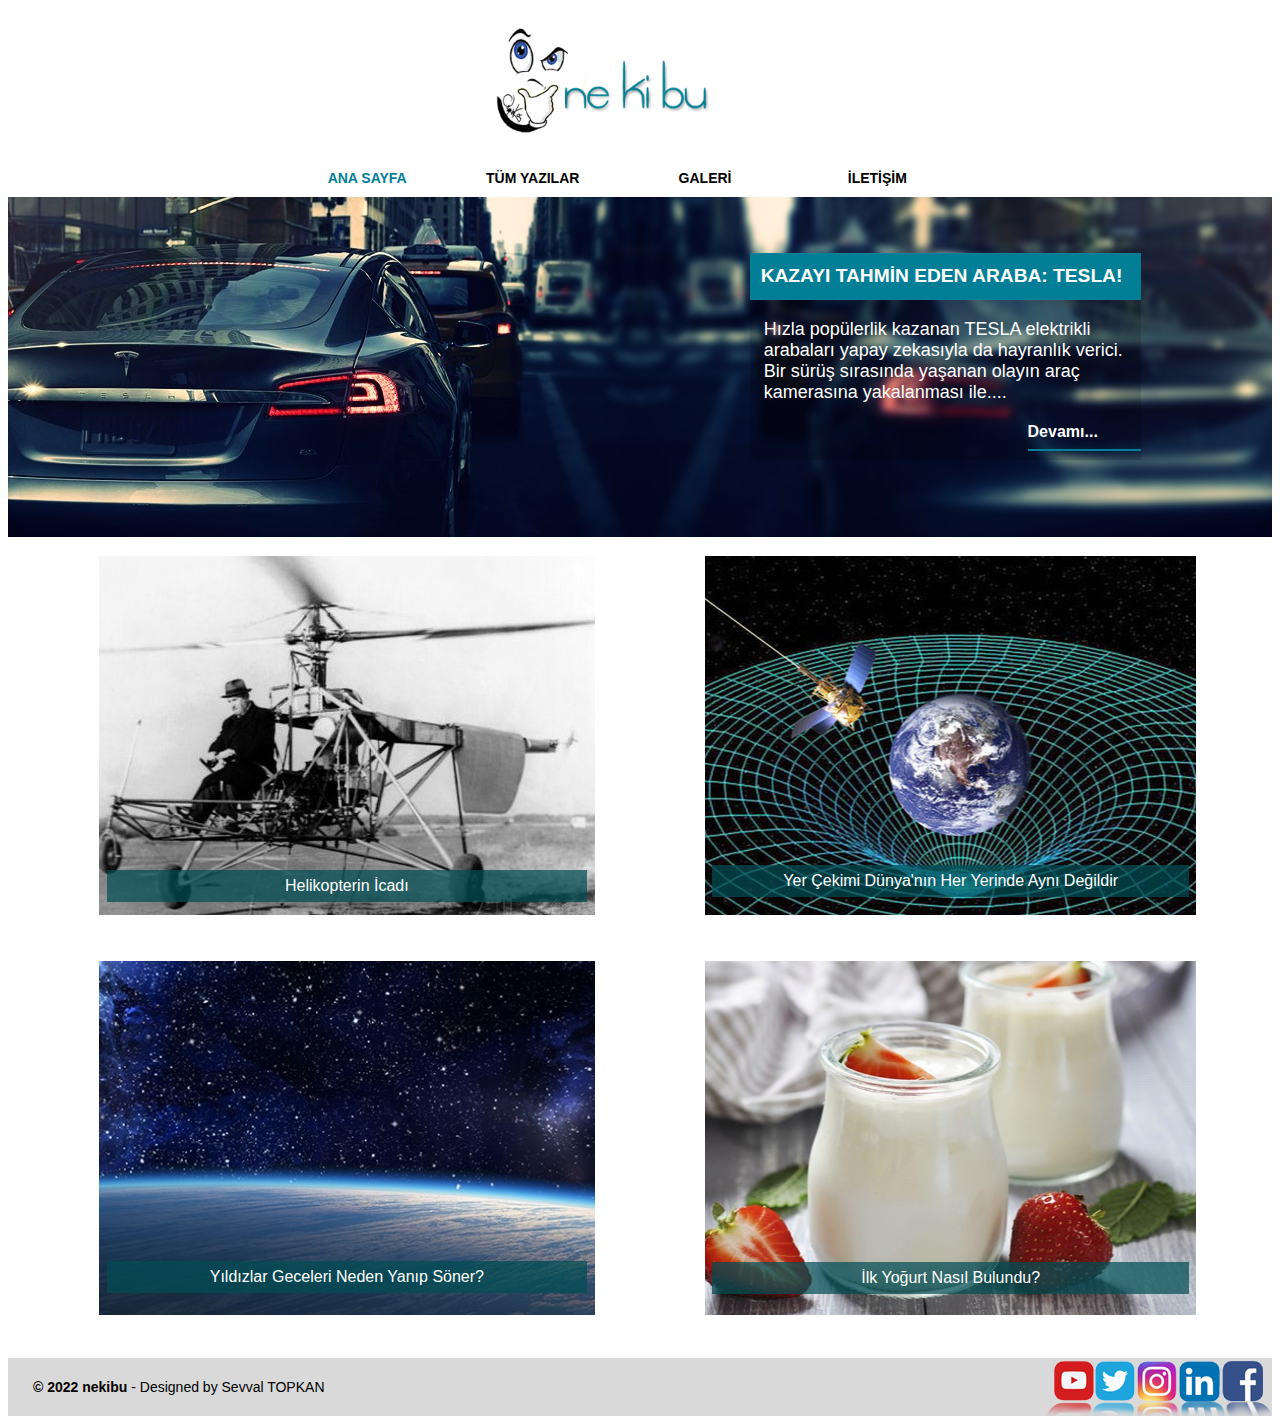
<file: index.html>
﻿<!DOCTYPE html PUBLIC "-//W3C//DTD XHTML 1.0 Transitional//EN" "http://www.w3.org/TR/xhtml1/DTD/xhtml1-transitional.dtd">
<html xmlns="http://www.w3.org/1999/xhtml">
<head>
<meta http-equiv="Content-Type" content="text/html; charset=utf-8" />
<title>NEKİBU - Ana Sayfa</title>
<meta name="description" content="Ne? Nedir? Nasıl Yapılır? İlginç bilgiler..">
<meta name="author" content="Sevval TOPKAN / info@topkansevval.com">
<link rel="stylesheet" type="text/css" href="css/style.css">
<link rel="shortcut icon" href="resimler/favicon.ico">
</head>

<body>
<table width="100%" height="905" border="0" align="center" cellpadding="0" cellspacing="0">
  <tr>
  	<!-- LOGO BAÇLANGIÇ -->
    <td height="121" align="center"><img src="./resimler/nekibu-logo.png" height="150"/></td>
    <!-- LOGO BİTİŞ -->
  </tr>
  <tr>
    <td>
    <!-- MENÜ BAŞLANGIÇ -->
    <table width="100%" height="38" border="0" cellpadding="0" cellspacing="0">
      <tr>
        <td width="22%">&nbsp;</td>
        <td width="54%"><table width="99%" height="39" border="0" align="center" cellpadding="0" cellspacing="0">
          <tr>
            <td width="23%" align="center" valign="middle"><a href="index.html" class="menuSecili">&nbsp; ANA SAYFA &nbsp; </a></td>
            <td width="26%" align="center" valign="middle"><a href="yazilar.html">&nbsp; TÜM YAZILAR &nbsp; </a></td>
            <td width="25%" align="center" valign="middle"><a href="galeri.html">&nbsp; GALERİ &nbsp; </a></td>
            <td width="26%" align="center" valign="middle"><a href="iletisim.html">&nbsp; İLETİŞİM &nbsp;</a></td>
          </tr>
        </table></td>
        <td width="24%">&nbsp;</td>
        </tr>
    </table>
    <!-- MENÜ BİTİŞ -->    
    </td>
  </tr>
  <tr>
  	<!-- BANNER BAŞLANGIÇ -->
    <td height="229" background="./resimler/teslaaraba2.jpg"><table width="100%" height="340" border="0" cellpadding="0" cellspacing="0">
      <tr>
        <td width="765" height="42">&nbsp;</td>
        <td width="400">&nbsp;</td>
        <td width="135">&nbsp;</td>
      </tr>
      <tr>
        <td height="215">&nbsp;</td>
        <td valign="top"><table width="100%" height="201" border="0" cellpadding="0" cellspacing="0" background="./resimler/trans-yaziarkasi.png">
          <tr>
            <td height="36" class="baslik"><h1>&nbsp; KAZAYI TAHMİN EDEN ARABA: TESLA!</h1></td>
          </tr>
          <tr>
            <td height="121" align="center" valign="middle"><table width="93%" height="99" border="0" cellpadding="0" cellspacing="0">
              <tr>
                <td align="left" valign="top"><p class="konuOzet">Hızla popülerlik kazanan TESLA elektrikli arabaları yapay zekasıyla da hayranlık verici. Bir sürüş sırasında yaşanan olayın araç kamerasına yakalanması ile....</p></td>
              </tr>
            </table></td>
          </tr>
          <tr>
            <td height="39" align="right" valign="middle"><table width="29%" border="0" cellspacing="0" cellpadding="0">
              <tr>
                <td height="28">
                	<a href="yazilar/tesla-araba.html" class="devami">Devamı...</a>
                	<hr color="#027f96" /> <!-- düz çizgi -->
                </td>
              </tr>
            </table></td>
          </tr>
        </table></td>
        <td>&nbsp;</td>
      </tr>
    </table></td>
    <!-- BANNER BİTİŞ -->
  </tr>
  <tr>
  	<!-- İÇERİK BAŞLANGIÇ -->
    <td height="362" align="center" valign="top">
    <table width="100%" height="821" border="0" cellpadding="0" cellspacing="0">
      <tr>
        <td width="94" height="19">&nbsp;</td>
        <td width="509">&nbsp;</td>
        <td width="114">&nbsp;</td>
        <td width="505">&nbsp;</td>
        <td width="78">&nbsp;</td>
      </tr>
      <tr>
        <td height="311">&nbsp;</td>
        <!-- KONU BAŞLANGIÇ -->
        <td align="center" background="resimler/helikoptericadi.jpg" width="509">
          <table width="97%" height="343" border="0" cellpadding="0" cellspacing="0">
          <tr>
            <td height="301" align="center"></td>
          </tr>
          <tr>
            <td align="center"><a href="yazilar/helikopterinicadi.html" class="bannerBaslik">Helikopterin İcadı</a></td>
          </tr>
        </table></td>
        <!-- KONU BİTİŞ -->
        <td>&nbsp;</td>
        <!-- KONU BAŞLANGIÇ -->
        <td align="center" background="resimler/yercekimi.jpg" width="505">
        <table width="97%" height="359" border="0" cellpadding="0" cellspacing="0">
          <tr>
            <td height="290" align="center"></td>
          </tr>
          <tr>
            <td align="center" ><a href="yazilar/yercekimi.html" class="bannerBaslik">Yer Çekimi Dünya'nın Her Yerinde Aynı Değildir</a></td>
          </tr>
        </table></td>
        <!-- KONU BİTİŞ -->
        <td>&nbsp;</td>
      </tr>
      <tr>
        <td height="46">&nbsp;</td>
        <td>&nbsp;</td>
        <td>&nbsp;</td>
        <td>&nbsp;</td>
        <td>&nbsp;</td>
      </tr>
      <tr>
        <td height="354">&nbsp;</td>
        <!-- KONU BAŞLANGIÇ -->
        <td align="center" background="resimler/yildizlar.jpg" width="509">
        <table width="97%" height="333" border="0" cellpadding="0" cellspacing="0">
          <tr>
            <td height="277" align="center"></td>
          </tr>
          <tr>
            <td align="center"><a href="yazilar/yildizlar.html" class="bannerBaslik">Yıldızlar Geceleri Neden Yanıp Söner?</a></td>
          </tr>
        </table></td>
        <!-- KONU BİTİŞ -->
        <td>&nbsp;</td>
        <!-- KONU BAŞLANGIÇ -->
        <td align="center" background="resimler/yogurt.jpg" width="505">
        <table width="97%" height="336" border="0" cellpadding="0" cellspacing="0">
          <tr>
            <td height="280" align="center"></td>
          </tr>
          <tr>
            <td align="center"><a href="yazilar/ilkyogurt.html" class="bannerBaslik">İlk Yoğurt Nasıl Bulundu?</a></td>
          </tr>
        </table></td>
        <!-- KONU BİTİŞ -->
        <td>&nbsp;</td>
      </tr>
      <tr>
        <td>&nbsp;</td>
        <td>&nbsp;</td>
        <td>&nbsp;</td>
        <td>&nbsp;</td>
        <td>&nbsp;</td>
      </tr>
    </table>
    </td>
    <!-- İÇERİK BİTİŞ -->
  </tr>
  <tr>
  	<!-- FOOTER BAŞLANGIÇ -->
    <td><table width="100%" height="39" border="0" cellpadding="0" cellspacing="0">
      <tr class="footer">
        <td width="2%">&nbsp;</td>
        <td width="81%"><strong>© 2022 nekibu</strong> - Designed by Sevval TOPKAN</td>
        <td>
        	<img id="SosyalMedyaIcons" src="resimler/sosyal-medya-iconlar.png" border="0" width="227" height="58" orgWidth="227" orgHeight="58" usemap="#SosyalMedyaIcons" alt="" />
			<map name="SosyalMedyaIcons" id="ImageMaps-SosyalMedyaIcons">
			<area  alt="" title="" href="http://www.youtube.com/" shape="rect" coords="9,1,47,43" style="outline:none;" target="_blank"     />
			<area  alt="" title="" href="http://www.twitter.com/" shape="rect" coords="49,2,91,44" style="outline:none;" target="_blank"     />
			<area  alt="" title="" href="http://www.instagram.com/" shape="rect" coords="93,3,132,43" style="outline:none;" target="_blank"     />
			<area  alt="" title="" href="http://www.linkedin.com/" shape="rect" coords="134,4,175,45" style="outline:none;" target="_blank"     />
			<area  alt="" title="" href="http://www.facebook.com/" shape="rect" coords="178,3,219,44" style="outline:none;" target="_blank"     />
			</map>
        </td>
      </tr>
    </table>
    </td>
    <!-- FOOTER BİTİŞ -->
  </tr>
</table>
</body>
</html>
</file>
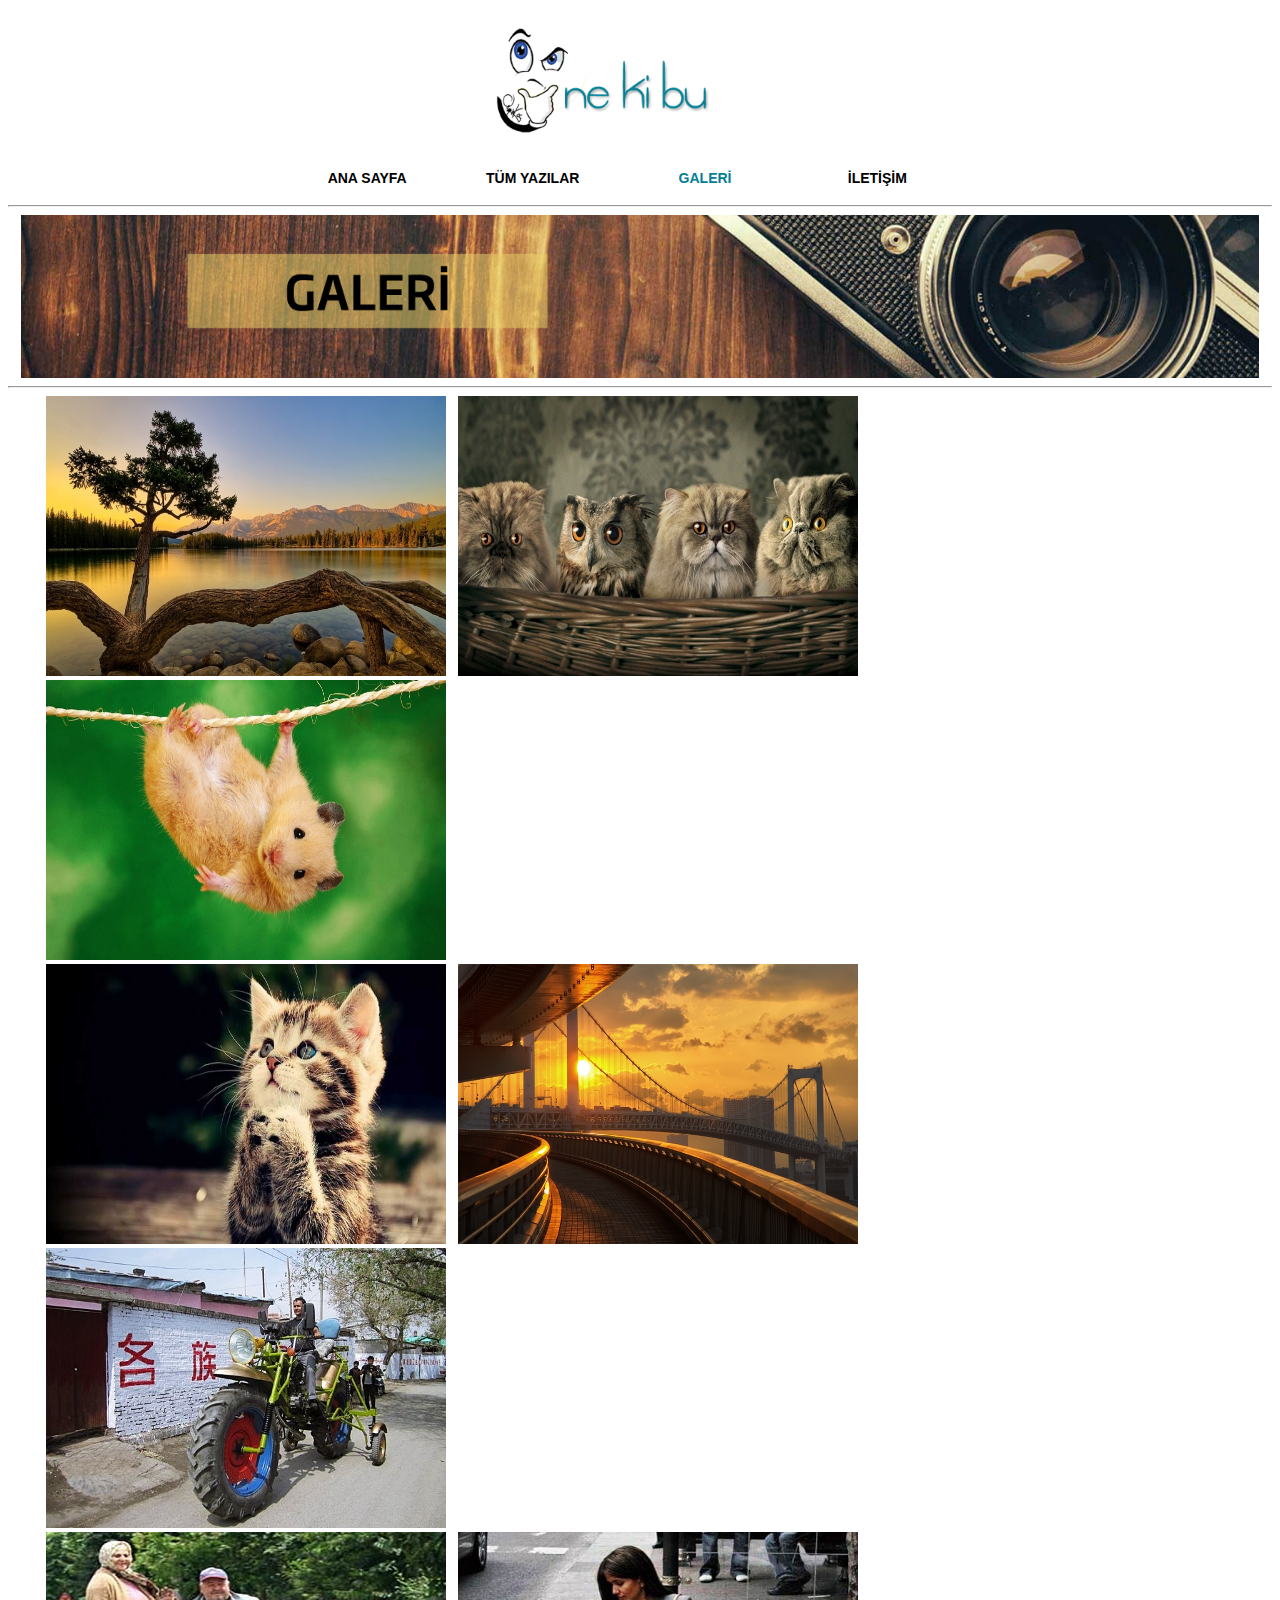
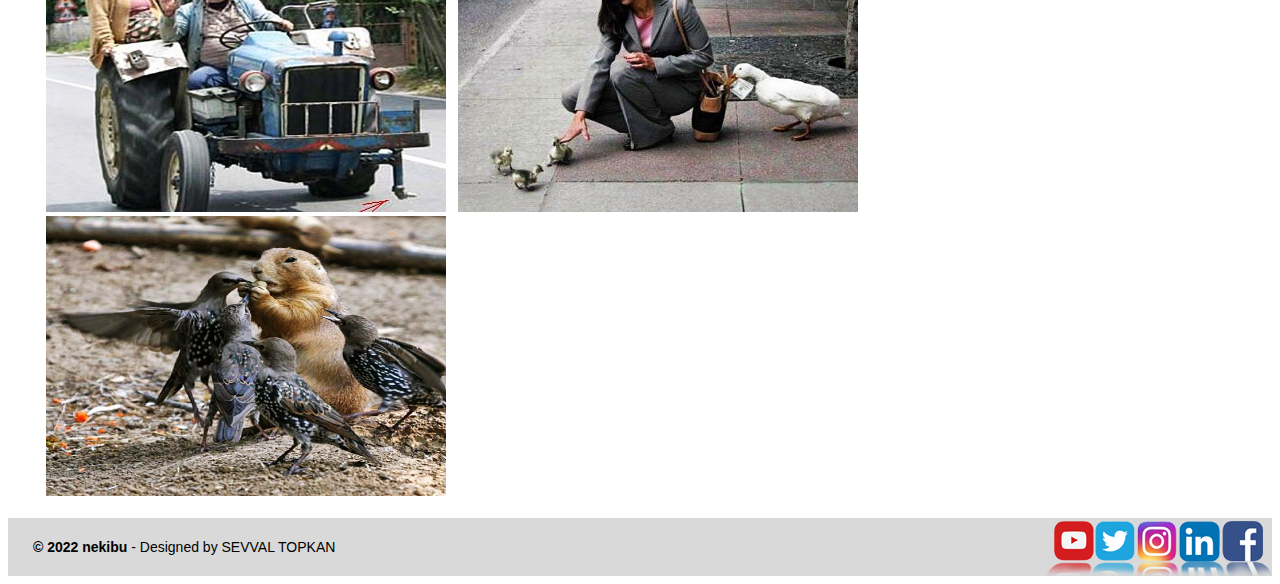
<file: galeri.html>
﻿<!DOCTYPE html PUBLIC "-//W3C//DTD XHTML 1.0 Transitional//EN" "http://www.w3.org/TR/xhtml1/DTD/xhtml1-transitional.dtd">
<html xmlns="http://www.w3.org/1999/xhtml">
<head>
<meta http-equiv="Content-Type" content="text/html; charset=utf-8" />
<title>NEKİBU - Galeri</title>
<meta name="description" content="Ne? Nedir? Nasıl Yapılır? İlginç bilgiler..">
<meta name="author" content="Sevval TOPKAN / info@topkansevval.com">
<link rel="stylesheet" type="text/css" href="css/style.css">
<link rel="shortcut icon" href="resimler/favicon.ico">
</head>

<body>
<table width="100%" height="751" border="0" align="center" cellpadding="0" cellspacing="0">
  <tr>
  	<!-- LOGO BAÇLANGIÇ -->
    <td height="121" align="center"><img src="./resimler/nekibu-logo.png" height="150"/></td>
    <!-- LOGO BİTİŞ -->
  </tr>
  <tr>
    <td height="39">
    <!-- MENÜ BAŞLANGIÇ -->
    <table width="100%" height="38" border="0" cellpadding="0" cellspacing="0">
      <tr>
        <td width="22%">&nbsp;</td>
        <td width="54%"><table width="99%" height="39" border="0" align="center" cellpadding="0" cellspacing="0">
          <tr>
            <td width="23%" align="center" valign="middle"><a href="index.html">&nbsp; ANA SAYFA &nbsp; </a></td>
            <td width="26%" align="center" valign="middle"><a href="yazilar.html">&nbsp; TÜM YAZILAR &nbsp; </a></td>
            <td width="25%" align="center" valign="middle"><a href="galeri.html" class="menuSecili">&nbsp; GALERİ &nbsp; </a></td>
            <td width="26%" align="center" valign="middle"><a href="iletisim.html">&nbsp; İLETİŞİM &nbsp;</a></td>
          </tr>
        </table></td>
        <td width="24%">&nbsp;</td>
        </tr>
    </table>
    <!-- MENÜ BİTİŞ -->    
    </td>
  </tr>
  <tr>
  <td align="center"><hr /><img src="resimler/banner-galeri.jpg" width="98%" /><hr></td></td>
  </tr>
  <tr align="center">
  	<!-- İÇERİK BAŞLANGIÇ -->
    <td height="362" align="center" valign="top"><table width="100%" height="537" border="0" cellpadding="0" cellspacing="0">
      <tr>
        <td width="3%" height="518">&nbsp;</td>
        <td width="94%" align="left" valign="top">
        <!-- GALERİ BAŞLANGIÇ -->
        <a href="resimler/galeri/img-001.jpg" onclick="window.open(this.href,'','resizable=yes,location=no,menubar=no,scrollbars=yes,status=no,toolbar=no,fullscreen=no,dependent=no,width=500,height=500,left=400,top=100,status'); return false"><img src="resimler/galeri/img-001.jpg" class="galeri" /></a> &nbsp;
        <!-- onclick komutu ile fotoğrafı yeni pencerede açtık ve bu pencerenin boyutu, sayfanın neresinde açılacağını ayarladık -->
        <a href="resimler/galeri/img-002.jpg" onclick="window.open(this.href,'','resizable=yes,location=no,menubar=no,scrollbars=yes,status=no,toolbar=no,fullscreen=no,dependent=no,width=500,height=500,left=400,top=100,status'); return false"><img src="resimler/galeri/img-002.jpg" class="galeri" /></a> &nbsp;
        <a href="resimler/galeri/img-003.jpg" onclick="window.open(this.href,'','resizable=yes,location=no,menubar=no,scrollbars=yes,status=no,toolbar=no,fullscreen=no,dependent=no,width=500,height=500,left=400,top=100,status'); return false"><img src="resimler/galeri/img-003.jpg" class="galeri" /></a> &nbsp;
        <br />
        <a href="resimler/galeri/img-004.jpg" onclick="window.open(this.href,'','resizable=yes,location=no,menubar=no,scrollbars=yes,status=no,toolbar=no,fullscreen=no,dependent=no,width=500,height=500,left=400,top=100,status'); return false"><img src="resimler/galeri/img-004.jpg" class="galeri" /></a> &nbsp;
        <a href="resimler/galeri/img-005.jpg" onclick="window.open(this.href,'','resizable=yes,location=no,menubar=no,scrollbars=yes,status=no,toolbar=no,fullscreen=no,dependent=no,width=500,height=500,left=400,top=100,status'); return false"><img src="resimler/galeri/img-005.jpg" class="galeri" /></a> &nbsp;
        <a href="resimler/galeri/img-006.jpg" onclick="window.open(this.href,'','resizable=yes,location=no,menubar=no,scrollbars=yes,status=no,toolbar=no,fullscreen=no,dependent=no,width=500,height=500,left=400,top=100,status'); return false"><img src="resimler/galeri/img-006.jpg" class="galeri" /></a> &nbsp;
        <br />
        <a href="resimler/galeri/img-007.jpg" onclick="window.open(this.href,'','resizable=yes,location=no,menubar=no,scrollbars=yes,status=no,toolbar=no,fullscreen=no,dependent=no,width=500,height=500,left=400,top=100,status'); return false"><img src="resimler/galeri/img-007.jpg" class="galeri" /></a> &nbsp;
        <a href="resimler/galeri/img-008.jpg" onclick="window.open(this.href,'','resizable=yes,location=no,menubar=no,scrollbars=yes,status=no,toolbar=no,fullscreen=no,dependent=no,width=500,height=500,left=400,top=100,status'); return false"><img src="resimler/galeri/img-008.jpg" class="galeri" /></a> &nbsp;
        <a href="resimler/galeri/img-009.jpg" onclick="window.open(this.href,'','resizable=yes,location=no,menubar=no,scrollbars=yes,status=no,toolbar=no,fullscreen=no,dependent=no,width=500,height=500,left=400,top=100,status'); return false"><img src="resimler/galeri/img-009.jpg" class="galeri" /></a> &nbsp;
        <!-- GALERİ BİTİŞ -->
        </td>
        <td width="3%">&nbsp;</td>
      </tr>
      <tr>
        <td>&nbsp;</td>
        <td>&nbsp;</td>
        <td>&nbsp;</td>
      </tr>
      
    </table></td>
    <!-- İÇERİK BİTİŞ -->
  </tr>
  <tr>
  	<!-- FOOTER BAŞLANGIÇ -->
    <td><table width="100%" height="39" border="0" cellpadding="0" cellspacing="0">
      <tr class="footer">
        <td width="2%">&nbsp;</td>
        <td width="81%"><strong>© 2022 nekibu</strong> - Designed by SEVVAL TOPKAN</td>
        <td>
        	<img id="SosyalMedyaIcons" src="resimler/sosyal-medya-iconlar.png" border="0" width="227" height="58" orgWidth="227" orgHeight="58" usemap="#SosyalMedyaIcons" alt="" />
			<map name="SosyalMedyaIcons" id="ImageMaps-SosyalMedyaIcons">
			<area  alt="" title="" href="http://www.youtube.com/" shape="rect" coords="9,1,47,43" style="outline:none;" target="_blank"     />
			<area  alt="" title="" href="http://www.twitter.com/" shape="rect" coords="49,2,91,44" style="outline:none;" target="_blank"     />
			<area  alt="" title="" href="http://www.instagram.com/" shape="rect" coords="93,3,132,43" style="outline:none;" target="_blank"     />
			<area  alt="" title="" href="http://www.linkedin.com/" shape="rect" coords="134,4,175,45" style="outline:none;" target="_blank"     />
			<area  alt="" title="" href="http://www.facebook.com/" shape="rect" coords="178,3,219,44" style="outline:none;" target="_blank"     />
			</map>
        </td>
      </tr>
    </table>
    </td>
    <!-- FOOTER BİTİŞ -->
  </tr>
</table>
</body>
</html>
</file>
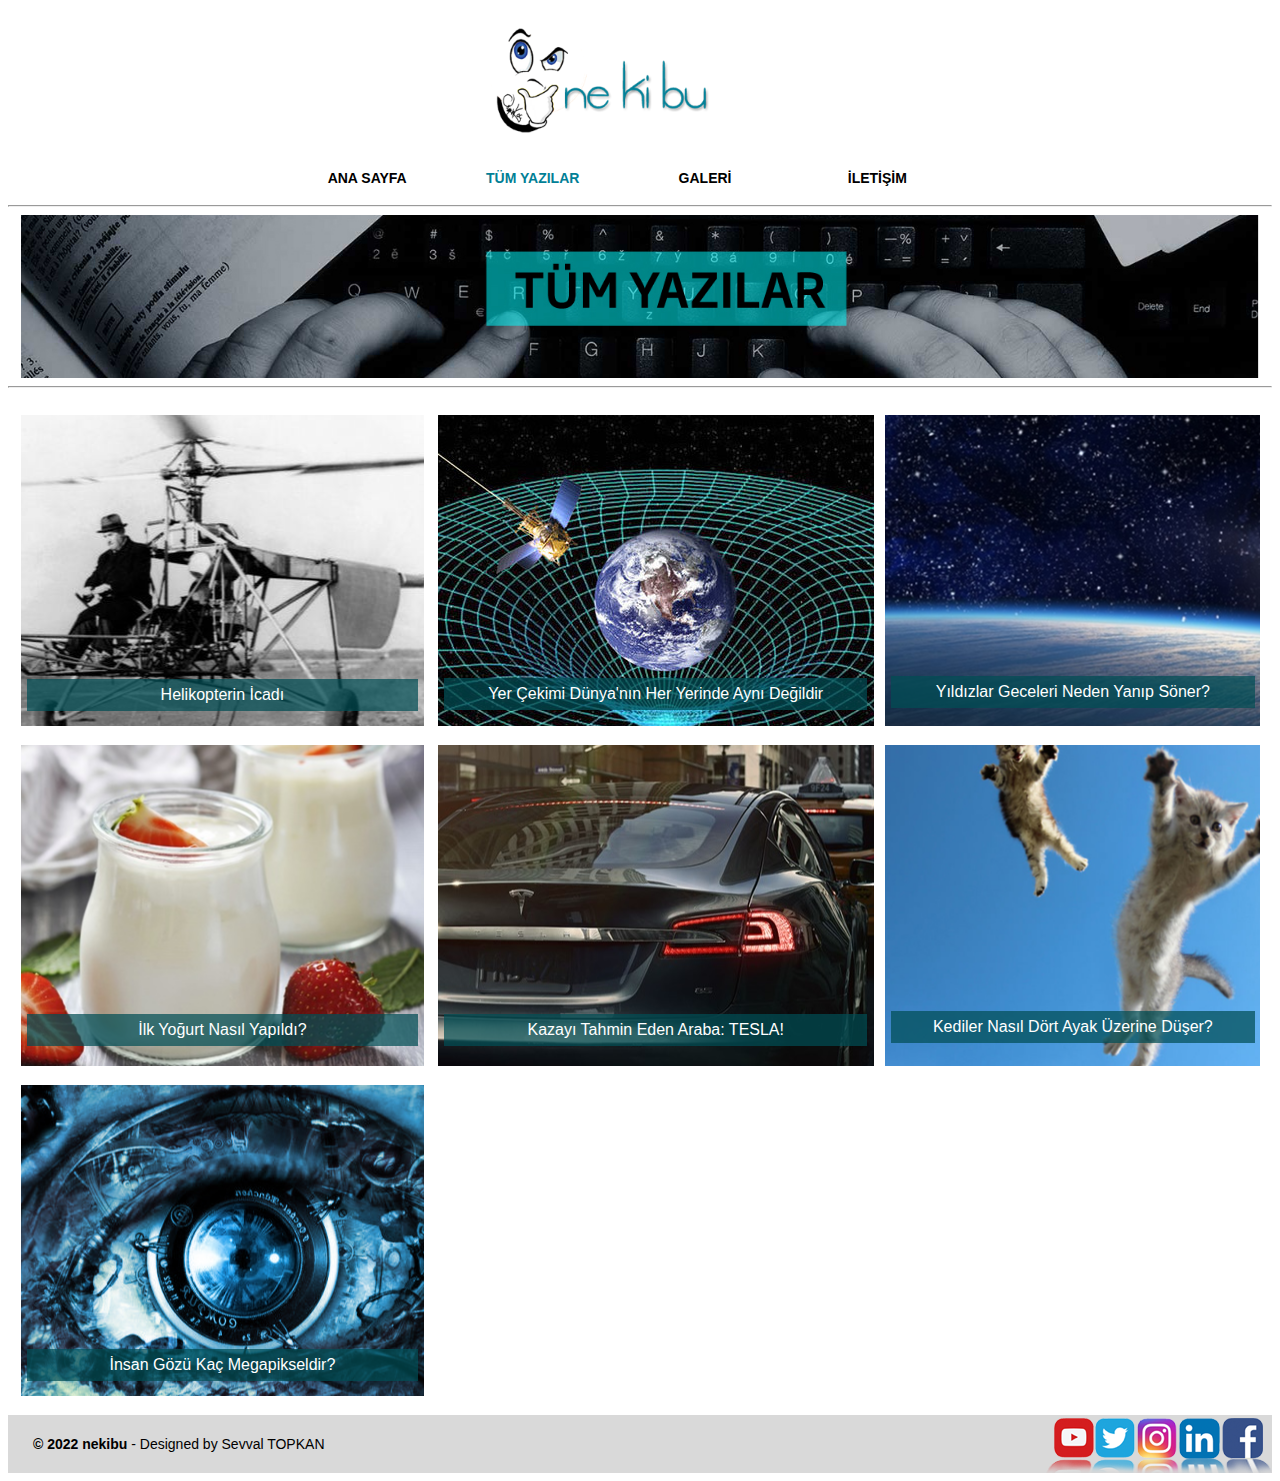
<file: yazilar.html>
﻿<!DOCTYPE html PUBLIC "-//W3C//DTD XHTML 1.0 Transitional//EN" "http://www.w3.org/TR/xhtml1/DTD/xhtml1-transitional.dtd">
<html xmlns="http://www.w3.org/1999/xhtml">
<head>
<meta http-equiv="Content-Type" content="text/html; charset=utf-8" />
<title>NEKİBU - Tüm Yazılar</title>
<meta name="description" content="Ne? Nedir? Nasıl Yapılır? İlginç bilgiler..">
<meta name="author" content="Sevval TOPKAN / info@topkansevval.com">
<link rel="stylesheet" type="text/css" href="css/style.css">
<link rel="shortcut icon" href="resimler/favicon.ico">
</head>

<body>
<table width="100%" height="905" border="0" align="center" cellpadding="0" cellspacing="0">
  <tr>
  	<!-- LOGO BAÇLANGIÇ -->
    <td height="121" align="center"><img src="./resimler/nekibu-logo.png" height="150"/></td>
    <!-- LOGO BİTİŞ -->
  </tr>
  <tr>
    <td>
    <!-- MENÜ BAŞLANGIÇ -->
    <table width="100%" height="38" border="0" cellpadding="0" cellspacing="0">
      <tr>
        <td width="22%">&nbsp;</td>
        <td width="54%"><table width="99%" height="39" border="0" align="center" cellpadding="0" cellspacing="0">
          <tr>
            <td width="23%" align="center" valign="middle"><a href="index.html">&nbsp; ANA SAYFA &nbsp; </a></td>
            <td width="26%" align="center" valign="middle"><a href="yazilar.html" class="menuSecili">&nbsp; TÜM YAZILAR &nbsp; </a></td>
            <td width="25%" align="center" valign="middle"><a href="galeri.html">&nbsp; GALERİ &nbsp; </a></td>
            <td width="26%" align="center" valign="middle"><a href="iletisim.html">&nbsp; İLETİŞİM &nbsp;</a></td>
          </tr>
        </table></td>
        <td width="24%">&nbsp;</td>
        </tr>
    </table>
    <!-- MENÜ BİTİŞ -->    
    </td>
  </tr>
  <tr>
  <td align="center">
  <hr /><img src="resimler/banner-tumyazilar.jpg" width="98%" /><hr></td>
  </tr>
  <tr>
  	<!-- İÇERİK BAŞLANGIÇ -->
    <td height="362" align="center" valign="top"><table width="100%" height="1019" border="0" cellpadding="0" cellspacing="0">
      <tr>
        <td width="13" height="19">&nbsp;</td>
        <td width="414">&nbsp;</td>
        <td width="14">&nbsp;</td>
        <td width="449">&nbsp;</td>
        <td width="12">&nbsp;</td>
        <td width="386">&nbsp;</td>
        <td width="12">&nbsp;</td>
      </tr>
      <tr>
        <td height="311">&nbsp;</td>
        <!-- KONU BAŞLANGIÇ -->
        <td align="center" background="resimler/helikoptericadi.jpg" width="414">
          <table width="97%" height="291" border="0" cellpadding="0" cellspacing="0">
          <tr>
            <td height="249" align="center"></td>
          </tr>
          <tr>
            <td align="center"><a href="yazilar/helikopterinicadi.html" class="bannerBaslik">Helikopterin İcadı</a></td>
          </tr>
        </table></td>
        <!-- KONU BİTİŞ -->
        <td>&nbsp;</td>
        <!-- KONU BAŞLANGIÇ -->
        <td align="center" background="resimler/yercekimi.jpg" width="449">
        <table width="97%" height="297" border="0" cellpadding="0" cellspacing="0">
          <tr>
            <td height="246" align="center"></td>
          </tr>
          <tr>
            <td align="center" ><a href="yazilar/yercekimi.html" class="bannerBaslik">Yer Çekimi Dünya'nın Her Yerinde Aynı Değildir</a></td>
          </tr>
        </table></td>
        <!-- KONU BİTİŞ -->
        <td>&nbsp;</td>
        <!-- KONU BAŞLANGIÇ -->
        <td align="center" background="resimler/yildizlar.jpg" width="386">
        <table width="97%" height="284" border="0" cellpadding="0" cellspacing="0">
          <tr>
            <td height="243" align="center"></td>
          </tr>
          <tr>
            <td align="center"><a href="yazilar/yildizlar.html" class="bannerBaslik">Yıldızlar Geceleri Neden Yanıp Söner?</a></td>
          </tr>
        </table>
        </td>
        <!-- KONU BİTİŞ -->
        <td>&nbsp;</td>
      </tr>
      <tr>
        <td height="19">&nbsp;</td>
        <td>&nbsp;</td>
        <td>&nbsp;</td>
        <td>&nbsp;</td>
        <td>&nbsp;</td>
        <td>&nbsp;</td>
        <td>&nbsp;</td>
      </tr>
      <tr>
        <td height="321">&nbsp;</td>
        <!-- KONU BAŞLANGIÇ -->
        <td align="center" background="resimler/yogurt.jpg" width="414">
        <table width="97%" height="290" border="0" cellpadding="0" cellspacing="0">
          <tr>
            <td height="249" align="center"></td>
          </tr>
          <tr>
            <td align="center"><a href="yazilar/ilkyogurt.html" class="bannerBaslik">İlk Yoğurt Nasıl Yapıldı?</a></td>
          </tr>
        </table></td>
        <!-- KONU BİTİŞ -->
        <td>&nbsp;</td>
        <!-- KONU BAŞLANGIÇ -->
        <td align="center" background="resimler/teslaaraba1.jpg" width="449">
        <table width="97%" height="290" border="0" cellpadding="0" cellspacing="0">
          <tr>
            <td height="249" align="center"></td>
          </tr>
          <tr>
            <td align="center"><a href="yazilar/tesla-araba.html" class="bannerBaslik">Kazayı Tahmin Eden Araba: TESLA!</a></td>
          </tr>
        </table></td>
        <!-- KONU BİTİŞ -->
        <td>&nbsp;</td>
        <!-- KONU BAŞLANGIÇ -->
        <td align="center" background="resimler/kediler.jpg" width="386">
        <table width="97%" height="284" border="0" cellpadding="0" cellspacing="0">
          <tr>
            <td height="243" align="center"></td>
          </tr>
          <tr>
            <td align="center"><a href="yazilar/kediler.html" class="bannerBaslik">Kediler Nasıl Dört Ayak Üzerine Düşer?</a></td>
          </tr>
        </table>
        </td>
        <!-- KONU BİTİŞ -->
        <td>&nbsp;</td>
      </tr>
      <tr>
        <td height="19">&nbsp;</td>
        <td>&nbsp;</td>
        <td>&nbsp;</td>
        <td>&nbsp;</td>
        <td>&nbsp;</td>
        <td>&nbsp;</td>
        <td>&nbsp;</td>
      </tr>
      <tr>
        <td height="311">&nbsp;</td>
        <!-- KONU BAŞLANGIÇ -->
        <td align="center" background="resimler/insangozu.jpg" width="414">
        <table width="97%" height="290" border="0" cellpadding="0" cellspacing="0">
          <tr>
            <td height="249" align="center"></td>
          </tr>
          <tr>
            <td align="center"><a href="yazilar/insangozu.html" class="bannerBaslik">İnsan Gözü Kaç Megapikseldir?</a></td>
          </tr>
        </table></td>
        <!-- KONU BİTİŞ -->
        <td>&nbsp;</td>
        <td>&nbsp;</td>
        <td>&nbsp;</td>
        <td>&nbsp;</td>
        <td>&nbsp;</td>
      </tr>
      <tr>
        <td>&nbsp;</td>
        <td>&nbsp;</td>
        <td>&nbsp;</td>
        <td>&nbsp;</td>
        <td>&nbsp;</td>
        <td>&nbsp;</td>
        <td>&nbsp;</td>
      </tr>
      
    </table>
    </td>
    <!-- İÇERİK BİTİŞ -->
  </tr>
  <tr>
  	<!-- FOOTER BAŞLANGIÇ -->
    <td><table width="100%" height="39" border="0" cellpadding="0" cellspacing="0">
      <tr class="footer">
        <td width="2%">&nbsp;</td>
        <td width="81%"><strong>© 2022 nekibu</strong> - Designed by Sevval TOPKAN</td>
        <td>
        	<img id="SosyalMedyaIcons" src="resimler/sosyal-medya-iconlar.png" border="0" width="227" height="58" orgWidth="227" orgHeight="58" usemap="#SosyalMedyaIcons" alt="" />
			<map name="SosyalMedyaIcons" id="ImageMaps-SosyalMedyaIcons">
			<area  alt="" title="" href="http://www.youtube.com/" shape="rect" coords="9,1,47,43" style="outline:none;" target="_blank"     />
			<area  alt="" title="" href="http://www.twitter.com/" shape="rect" coords="49,2,91,44" style="outline:none;" target="_blank"     />
			<area  alt="" title="" href="http://www.instagram.com/" shape="rect" coords="93,3,132,43" style="outline:none;" target="_blank"     />
			<area  alt="" title="" href="http://www.linkedin.com/" shape="rect" coords="134,4,175,45" style="outline:none;" target="_blank"     />
			<area  alt="" title="" href="http://www.facebook.com/" shape="rect" coords="178,3,219,44" style="outline:none;" target="_blank"     />
			</map>
        </td>
      </tr>
    </table>
    </td>
    <!-- FOOTER BİTİŞ -->
  </tr>
</table>
</body>
</html>
</file>
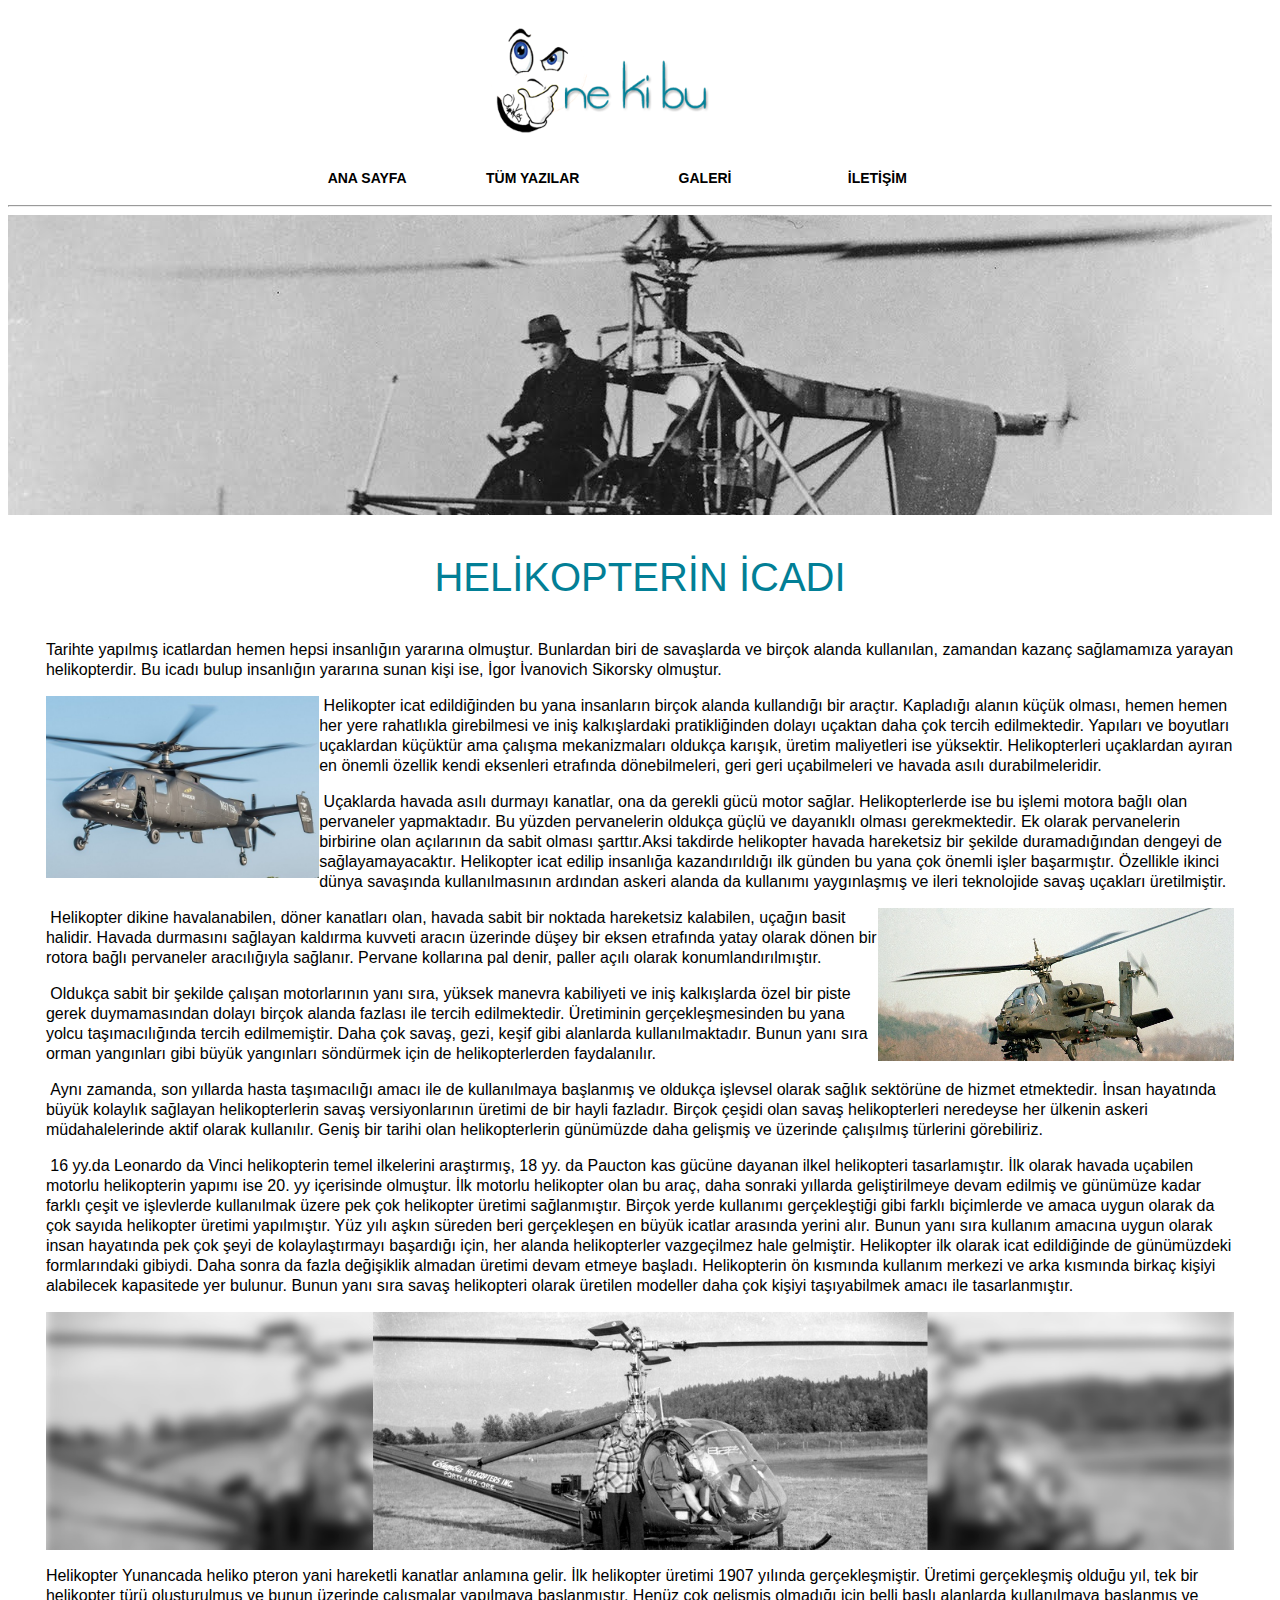
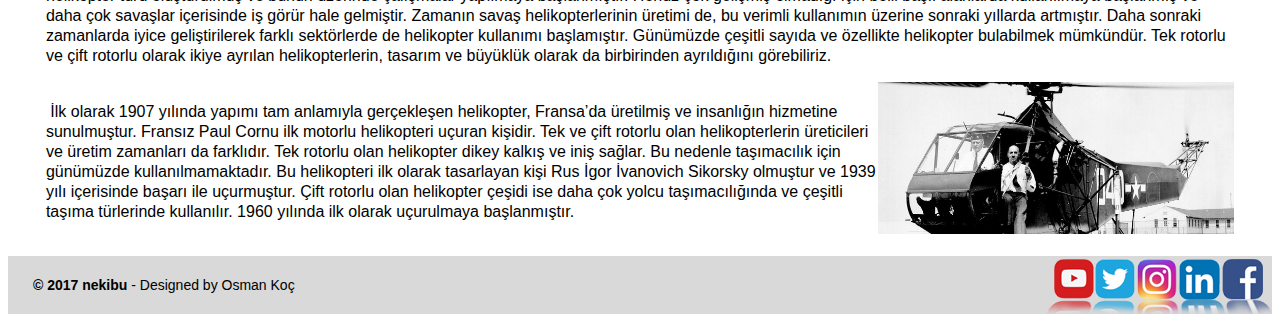
<file: yazilar/helikopterinicadi.html>
<!DOCTYPE html PUBLIC "-//W3C//DTD XHTML 1.0 Transitional//EN" "http://www.w3.org/TR/xhtml1/DTD/xhtml1-transitional.dtd">
<html xmlns="http://www.w3.org/1999/xhtml">
<head>
<meta http-equiv="Content-Type" content="text/html; charset=utf-8" />
<title>Helikopterin İcadı | NEKİBU</title>
<meta name="description" content="Ne? Nedir? Nasıl Yapılır? İlginç bilgiler..">
<meta name="author" content="Osman KOÇ / info@osmkoc.com">
<link rel="stylesheet" type="text/css" href="../css/style.css">
<link rel="shortcut icon" href="../resimler/favicon.ico">
</head>

<body>
<table width="100%" height="751" border="0" align="center" cellpadding="0" cellspacing="0">
  <tr>
  	<!-- LOGO BAÇLANGIÇ -->
    <td height="121" align="center"><img src="../resimler/nekibu-logo.png" height="150"/></td>
    <!-- LOGO BİTİŞ -->
  </tr>
  <tr>
    <td height="39">
    <!-- MENÜ BAŞLANGIÇ -->
    <table width="100%" height="38" border="0" cellpadding="0" cellspacing="0">
      <tr>
        <td width="22%">&nbsp;</td>
        <td width="54%"><table width="99%" height="39" border="0" align="center" cellpadding="0" cellspacing="0">
          <tr>
            <td width="23%" align="center" valign="middle"><a href="../index.html">&nbsp; ANA SAYFA &nbsp; </a></td>
            <td width="26%" align="center" valign="middle"><a href="../yazilar.html">&nbsp; TÜM YAZILAR &nbsp; </a></td>
            <td width="25%" align="center" valign="middle"><a href="../galeri.html">&nbsp; GALERİ &nbsp; </a></td>
            <td width="26%" align="center" valign="middle"><a href="../iletisim.html">&nbsp; İLETİŞİM &nbsp;</a></td>
          </tr>
        </table></td>
        <td width="24%">&nbsp;</td>
        </tr>
    </table>
    <!-- MENÜ BİTİŞ -->    
    </td>
  </tr>
  <tr>
  	<td align="center">
  	<hr>
  		<table class="yaziBanner" width="100%" height="300px" background="../resimler/helikoptericadi-2.jpg">
  			<tr>
  				<td>&nbsp;</td>
  			</tr>
  		</table>
  	</td>
  </tr>
  <tr>
  	<!-- İÇERİK BAŞLANGIÇ -->
    <td height="362" align="center" valign="top"><table width="100%" height="537" border="0" cellpadding="0" cellspacing="0">
      <tr>
        <td width="3%" height="518">&nbsp;</td>
        <td width="94%" align="left" valign="top">
        <!-- YAZI BAŞLANGIÇ -->
        <p align="center" class="yaziBaslik">HELİKOPTERİN İCADI</p>
        <p class="yazi">Tarihte yapılmış icatlardan hemen hepsi insanlığın yararına olmuştur. Bunlardan biri de savaşlarda ve birçok alanda kullanılan, zamandan kazanç sağlamamıza yarayan helikopterdir. Bu icadı bulup insanlığın yararına sunan kişi ise, İgor İvanovich Sikorsky olmuştur.</p>
        <p class="yazi"><img src="../resimler/helikopter-1.jpg" align="left" width="23%" />&nbsp;Helikopter icat edildiğinden bu yana insanların birçok alanda kullandığı bir araçtır. Kapladığı alanın küçük olması, hemen hemen her yere rahatlıkla girebilmesi ve iniş kalkışlardaki pratikliğinden dolayı uçaktan daha çok tercih edilmektedir. Yapıları ve boyutları uçaklardan küçüktür ama çalışma mekanizmaları oldukça karışık, üretim maliyetleri ise yüksektir. Helikopterleri uçaklardan ayıran en önemli özellik kendi eksenleri etrafında dönebilmeleri, geri geri uçabilmeleri ve havada asılı durabilmeleridir.</p>
        <p class="yazi">&nbsp;Uçaklarda havada asılı durmayı kanatlar, ona da gerekli gücü motor sağlar. Helikopterlerde ise bu işlemi motora bağlı olan pervaneler yapmaktadır. Bu yüzden pervanelerin oldukça güçlü ve dayanıklı olması gerekmektedir. Ek olarak pervanelerin birbirine olan açılarının da sabit olması şarttır.Aksi takdirde helikopter havada hareketsiz bir şekilde duramadığından dengeyi de sağlayamayacaktır. Helikopter icat edilip insanlığa kazandırıldığı ilk günden bu yana çok önemli işler başarmıştır. Özellikle ikinci dünya savaşında kullanılmasının ardından askeri alanda da kullanımı yaygınlaşmış ve ileri teknolojide savaş uçakları üretilmiştir.</p>
        <p class="yazi"><img src="../resimler/helikopter-2.jpg" align="right" width="30%" />&nbsp;Helikopter dikine havalanabilen, döner kanatları olan, havada sabit bir noktada hareketsiz kalabilen, uçağın basit halidir. Havada durmasını sağlayan kaldırma kuvveti aracın üzerinde düşey bir eksen etrafında yatay olarak dönen bir rotora bağlı pervaneler aracılığıyla sağlanır. Pervane kollarına pal denir, paller açılı olarak konumlandırılmıştır.</p>
        <p class="yazi">&nbsp;Oldukça sabit bir şekilde çalışan motorlarının yanı sıra, yüksek manevra kabiliyeti ve iniş kalkışlarda özel bir piste gerek duymamasından dolayı birçok alanda fazlası ile tercih edilmektedir. Üretiminin gerçekleşmesinden bu yana yolcu taşımacılığında tercih edilmemiştir. Daha çok savaş, gezi, keşif gibi alanlarda kullanılmaktadır. Bunun yanı sıra orman yangınları gibi büyük yangınları söndürmek için de helikopterlerden faydalanılır.</p>
		<p class="yazi">&nbsp;Aynı zamanda, son yıllarda hasta taşımacılığı amacı ile de kullanılmaya başlanmış ve oldukça işlevsel olarak sağlık sektörüne de hizmet etmektedir. İnsan hayatında büyük kolaylık sağlayan helikopterlerin savaş versiyonlarının üretimi de bir hayli fazladır. Birçok çeşidi olan savaş helikopterleri neredeyse her ülkenin askeri müdahalelerinde aktif olarak kullanılır. Geniş bir tarihi olan helikopterlerin günümüzde daha gelişmiş ve üzerinde çalışılmış türlerini görebiliriz.</p>
        <p class="yazi">&nbsp;16 yy.da Leonardo da Vinci helikopterin temel ilkelerini araştırmış, 18 yy. da Paucton kas gücüne dayanan ilkel helikopteri tasarlamıştır. İlk olarak havada uçabilen motorlu helikopterin yapımı ise 20. yy içerisinde olmuştur. İlk motorlu helikopter olan bu araç, daha sonraki yıllarda geliştirilmeye devam edilmiş ve günümüze kadar farklı çeşit ve işlevlerde kullanılmak üzere pek çok helikopter üretimi sağlanmıştır. Birçok yerde kullanımı gerçekleştiği gibi farklı biçimlerde ve amaca uygun olarak da çok sayıda helikopter üretimi yapılmıştır. Yüz yılı aşkın süreden beri gerçekleşen en büyük icatlar arasında yerini alır. Bunun yanı sıra kullanım amacına uygun olarak insan hayatında pek çok şeyi de kolaylaştırmayı başardığı için, her alanda helikopterler vazgeçilmez hale gelmiştir. Helikopter ilk olarak icat edildiğinde de günümüzdeki formlarındaki gibiydi. Daha sonra da fazla değişiklik almadan üretimi devam etmeye başladı. Helikopterin ön kısmında kullanım merkezi ve arka kısmında birkaç kişiyi alabilecek kapasitede yer bulunur. Bunun yanı sıra savaş helikopteri olarak üretilen modeller daha çok kişiyi taşıyabilmek amacı ile tasarlanmıştır.</p>
        <p align="center"><img src="../resimler/helikopter-3-1.jpg" width="100%" /></p>
        <p class="yazi">Helikopter Yunancada heliko pteron yani hareketli kanatlar anlamına gelir. İlk helikopter üretimi 1907 yılında gerçekleşmiştir. Üretimi gerçekleşmiş olduğu yıl, tek bir helikopter türü oluşturulmuş ve bunun üzerinde çalışmalar yapılmaya başlanmıştır. Henüz çok gelişmiş olmadığı için belli başlı alanlarda kullanılmaya başlanmış ve daha çok savaşlar içerisinde iş görür hale gelmiştir. Zamanın savaş helikopterlerinin üretimi de, bu verimli kullanımın üzerine sonraki yıllarda artmıştır. Daha sonraki zamanlarda iyice geliştirilerek farklı sektörlerde de helikopter kullanımı başlamıştır. Günümüzde çeşitli sayıda ve özellikte helikopter bulabilmek mümkündür. Tek rotorlu ve çift rotorlu olarak ikiye ayrılan helikopterlerin, tasarım ve büyüklük olarak da birbirinden ayrıldığını görebiliriz.</p>
        <p class="yazi"><img src="../resimler/helikopter-4.jpg" align="right" width="30%" /><br>&nbsp;İlk olarak 1907 yılında yapımı tam anlamıyla gerçekleşen helikopter, Fransa’da üretilmiş ve insanlığın hizmetine sunulmuştur. Fransız Paul Cornu ilk motorlu helikopteri uçuran kişidir. Tek ve çift rotorlu olan helikopterlerin üreticileri ve üretim zamanları da farklıdır. Tek rotorlu olan helikopter dikey kalkış ve iniş sağlar. Bu nedenle taşımacılık için günümüzde kullanılmamaktadır. Bu helikopteri ilk olarak tasarlayan kişi Rus İgor İvanovich Sikorsky olmuştur ve 1939 yılı içerisinde başarı ile uçurmuştur. Çift rotorlu olan helikopter çeşidi ise daha çok yolcu taşımacılığında ve çeşitli taşıma türlerinde kullanılır. 1960 yılında ilk olarak uçurulmaya başlanmıştır.</p>
        <!-- YAZI BİTİŞ -->
        </td>
        <td width="3%">&nbsp;</td>
      </tr>
      <tr>
        <td>&nbsp;</td>
        <td>&nbsp;</td>
        <td>&nbsp;</td>
      </tr>
      
    </table></td>
    <!-- İÇERİK BİTİŞ -->
  </tr>
  <tr>
  	<!-- FOOTER BAŞLANGIÇ -->
    <td><table width="100%" height="39" border="0" cellpadding="0" cellspacing="0">
      <tr class="footer">
        <td width="2%">&nbsp;</td>
        <td width="81%"><strong>© 2017 nekibu</strong> - Designed by Osman Koç</td>
        <td>
        	<img id="SosyalMedyaIcons" src="../resimler/sosyal-medya-iconlar.png" border="0" width="227" height="58" orgWidth="227" orgHeight="58" usemap="#SosyalMedyaIcons" alt="" />
			<map name="SosyalMedyaIcons" id="ImageMaps-SosyalMedyaIcons">
			<area  alt="" title="" href="http://www.youtube.com/" shape="rect" coords="9,1,47,43" style="outline:none;" target="_blank"     />
			<area  alt="" title="" href="http://www.twitter.com/" shape="rect" coords="49,2,91,44" style="outline:none;" target="_blank"     />
			<area  alt="" title="" href="http://www.instagram.com/" shape="rect" coords="93,3,132,43" style="outline:none;" target="_blank"     />
			<area  alt="" title="" href="http://www.linkedin.com/" shape="rect" coords="134,4,175,45" style="outline:none;" target="_blank"     />
			<area  alt="" title="" href="http://www.facebook.com/" shape="rect" coords="178,3,219,44" style="outline:none;" target="_blank"     />
			</map>
        </td>
      </tr>
    </table>
    </td>
    <!-- FOOTER BİTİŞ -->
  </tr>
</table>
</body>
</html>
</file>
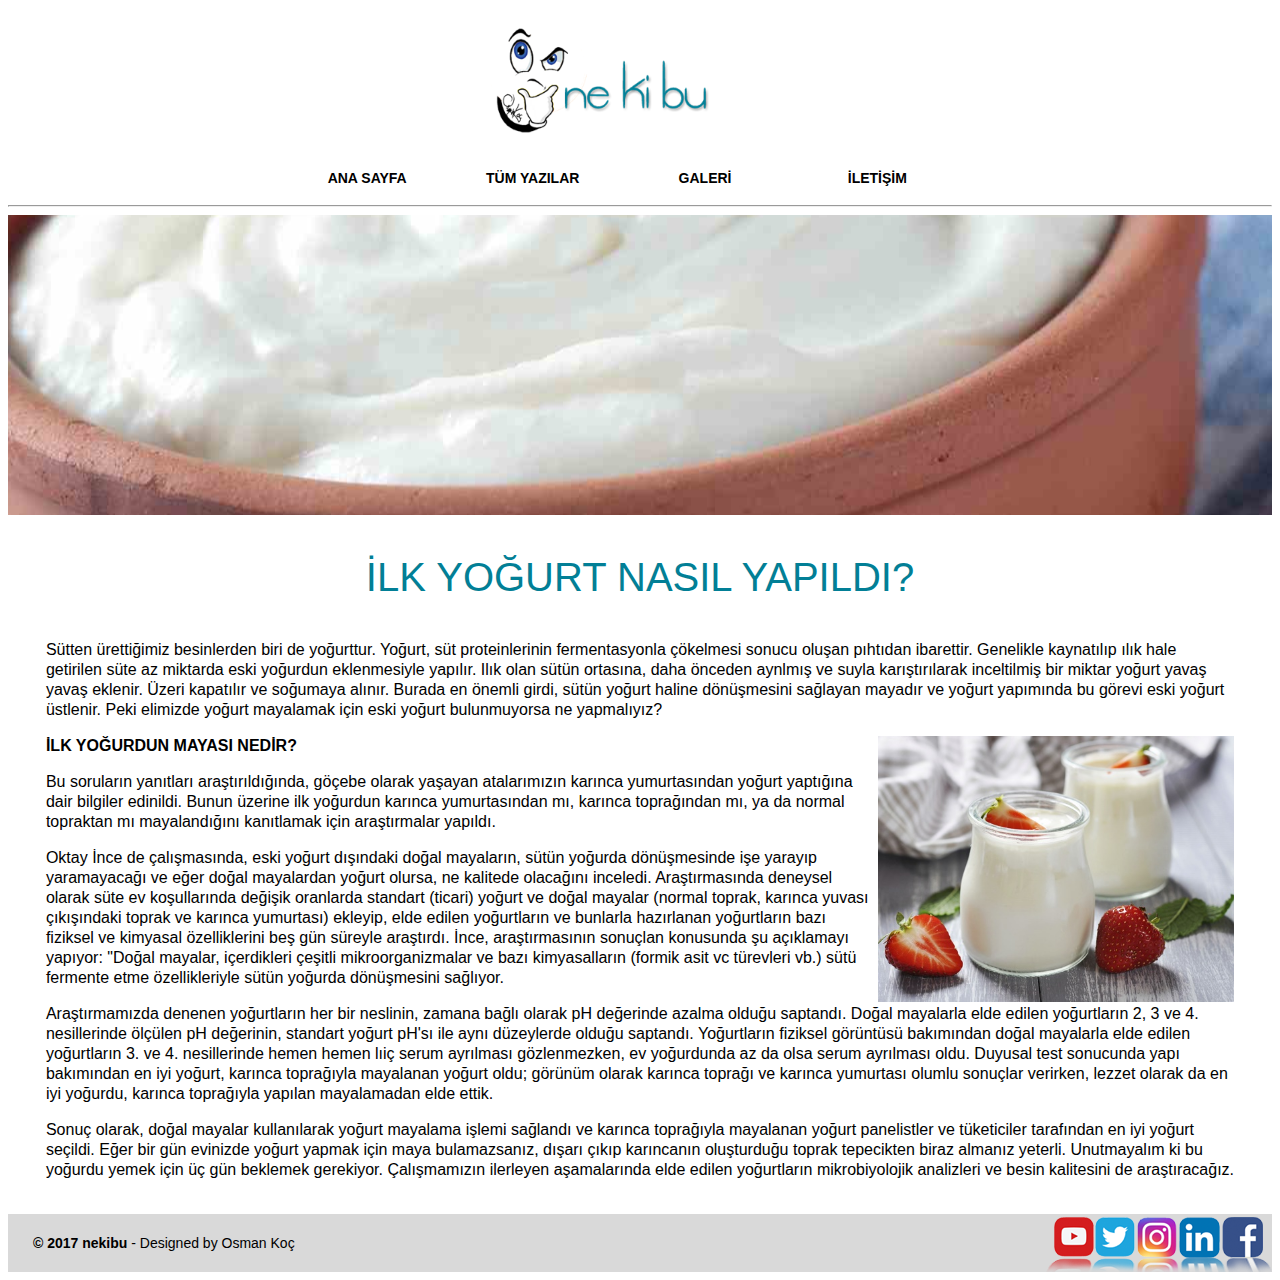
<file: yazilar/ilkyogurt.html>
<!DOCTYPE html PUBLIC "-//W3C//DTD XHTML 1.0 Transitional//EN" "http://www.w3.org/TR/xhtml1/DTD/xhtml1-transitional.dtd">
<html xmlns="http://www.w3.org/1999/xhtml">
<head>
<meta http-equiv="Content-Type" content="text/html; charset=utf-8" />
<title>İlk Yoğurt Nasıl Yapıldı? | NEKİBU</title>
<meta name="description" content="Ne? Nedir? Nasıl Yapılır? İlginç bilgiler..">
<meta name="author" content="Osman KOÇ / info@osmkoc.com">
<link rel="stylesheet" type="text/css" href="../css/style.css">
<link rel="shortcut icon" href="../resimler/favicon.ico">
</head>

<body>
<table width="100%" height="751" border="0" align="center" cellpadding="0" cellspacing="0">
  <tr>
  	<!-- LOGO BAÇLANGIÇ -->
    <td height="121" align="center"><img src="../resimler/nekibu-logo.png" height="150"/></td>
    <!-- LOGO BİTİŞ -->
  </tr>
  <tr>
    <td height="39">
    <!-- MENÜ BAŞLANGIÇ -->
    <table width="100%" height="38" border="0" cellpadding="0" cellspacing="0">
      <tr>
        <td width="22%">&nbsp;</td>
        <td width="54%"><table width="99%" height="39" border="0" align="center" cellpadding="0" cellspacing="0">
          <tr>
            <td width="23%" align="center" valign="middle"><a href="../index.html">&nbsp; ANA SAYFA &nbsp; </a></td>
            <td width="26%" align="center" valign="middle"><a href="../yazilar.html">&nbsp; TÜM YAZILAR &nbsp; </a></td>
            <td width="25%" align="center" valign="middle"><a href="../galeri.html">&nbsp; GALERİ &nbsp; </a></td>
            <td width="26%" align="center" valign="middle"><a href="../iletisim.html">&nbsp; İLETİŞİM &nbsp;</a></td>
          </tr>
        </table></td>
        <td width="24%">&nbsp;</td>
        </tr>
    </table>
    <!-- MENÜ BİTİŞ -->    
    </td>
  </tr>
  <tr>
  	<td align="center">
  	<hr>
  		<table class="yaziBanner" width="100%" height="300px" background="../resimler/yogurt-img-1.jpg">
  			<tr>
  				<td>&nbsp;</td>
  			</tr>
  		</table>
  	</td>
  </tr>
  <tr>
  	<!-- İÇERİK BAŞLANGIÇ -->
    <td height="362" align="center" valign="top"><table width="100%" height="537" border="0" cellpadding="0" cellspacing="0">
      <tr>
        <td width="3%" height="518">&nbsp;</td>
        <td width="94%" align="left" valign="top">
        <!-- YAZI BAŞLANGIÇ -->
        <p align="center" class="yaziBaslik">İLK YOĞURT NASIL YAPILDI?</p>
        <p class="yazi">Sütten ürettiğimiz besinlerden biri de yoğurttur. Yoğurt, süt proteinlerinin fermentasyonla çökelmesi sonucu oluşan pıhtıdan ibarettir. Genelikle kaynatılıp ılık hale getirilen süte az miktarda eski yoğurdun eklenmesiyle yapılır. Ilık olan sütün ortasına, daha önceden aynlmış ve suyla karıştırılarak inceltilmiş bir miktar yoğurt yavaş yavaş eklenir. Üzeri kapatılır ve soğumaya alınır. Burada en önemli girdi, sütün yoğurt haline dönüşmesini sağlayan mayadır ve yoğurt yapımında bu görevi eski yoğurt üstlenir. Peki elimizde yoğurt mayalamak için eski yoğurt bulunmuyorsa ne yapmalıyız?</p>
        <p class="yazi"><img src="../resimler/yogurt.jpg" align="right" width="30%" /><strong>İLK YOĞURDUN MAYASI NEDİR?</strong></p>
        <p class="yazi">Bu soruların yanıtları araştırıldığında, göçebe olarak yaşayan atalarımızın karınca yumurtasından yoğurt yaptığına dair bilgiler edinildi. Bunun üzerine ilk yoğurdun karınca yumurtasından mı, karınca toprağından mı, ya da normal topraktan mı mayalandığını kanıtlamak için araştırmalar yapıldı.</p>
		<p class="yazi">Oktay İnce de çalışmasında, eski yoğurt dışındaki doğal mayaların, sütün yoğurda dönüşmesinde işe yarayıp yaramayacağı ve eğer doğal mayalardan yoğurt olursa, ne kalitede olacağını inceledi. Araştırmasında deneysel olarak süte ev koşullarında değişik oranlarda standart (ticari) yoğurt ve doğal mayalar (normal toprak, karınca yuvası çıkışındaki toprak ve karınca yumurtası) ekleyip, elde edilen yoğurtların ve bunlarla hazırlanan yoğurtların bazı fiziksel ve kimyasal özelliklerini beş gün süreyle araştırdı. İnce, araştırmasının sonuçlan konusunda şu açıklamayı yapıyor: "Doğal mayalar, içerdikleri çeşitli mikroorganizmalar ve bazı kimyasalların (formik asit vc türevleri vb.) sütü fermente etme özellikleriyle sütün yoğurda dönüşmesini sağlıyor.</p>
       	<p class="yazi">Araştırmamızda denenen yoğurtların her bir neslinin, zamana bağlı olarak pH değerinde azalma olduğu saptandı. Doğal mayalarla elde edilen yoğurtların 2, 3 ve 4. nesillerinde ölçülen pH değerinin, standart yoğurt pH'sı ile aynı düzeylerde olduğu saptandı. Yoğurtların fiziksel görüntüsü bakımından doğal mayalarla elde edilen yoğurtların 3. ve 4. nesillerinde hemen hemen lıiç serum ayrılması gözlenmezken, ev yoğurdunda az da olsa serum ayrılması oldu. Duyusal test sonucunda yapı bakımından en iyi yoğurt, karınca toprağıyla mayalanan yoğurt oldu; görünüm olarak karınca toprağı ve karınca yumurtası olumlu sonuçlar verirken, lezzet olarak da en iyi yoğurdu, karınca toprağıyla yapılan mayalamadan elde ettik.</p>
       	<p class="yazi">Sonuç olarak, doğal mayalar kullanılarak yoğurt mayalama işlemi sağlandı ve karınca toprağıyla mayalanan yoğurt panelistler ve tüketiciler tarafından en iyi yoğurt seçildi. Eğer bir gün evinizde yoğurt yapmak için maya bulamazsanız, dışarı çıkıp karıncanın oluşturduğu toprak tepecikten biraz almanız yeterli. Unutmayalım ki bu yoğurdu yemek için üç gün beklemek gerekiyor. Çalışmamızın ilerleyen aşamalarında elde edilen yoğurtların mikrobiyolojik analizleri ve besin kalitesini de araştıracağız.</p>
        <!-- YAZI BİTİŞ -->
        </td>
        <td width="3%">&nbsp;</td>
      </tr>
      <tr>
        <td>&nbsp;</td>
        <td>&nbsp;</td>
        <td>&nbsp;</td>
      </tr>
      
    </table></td>
    <!-- İÇERİK BİTİŞ -->
  </tr>
  <tr>
  	<!-- FOOTER BAŞLANGIÇ -->
    <td><table width="100%" height="39" border="0" cellpadding="0" cellspacing="0">
      <tr class="footer">
        <td width="2%">&nbsp;</td>
        <td width="81%"><strong>© 2017 nekibu</strong> - Designed by Osman Koç</td>
        <td>
        	<img id="SosyalMedyaIcons" src="../resimler/sosyal-medya-iconlar.png" border="0" width="227" height="58" orgWidth="227" orgHeight="58" usemap="#SosyalMedyaIcons" alt="" />
			<map name="SosyalMedyaIcons" id="ImageMaps-SosyalMedyaIcons">
			<area  alt="" title="" href="http://www.youtube.com/" shape="rect" coords="9,1,47,43" style="outline:none;" target="_blank"     />
			<area  alt="" title="" href="http://www.twitter.com/" shape="rect" coords="49,2,91,44" style="outline:none;" target="_blank"     />
			<area  alt="" title="" href="http://www.instagram.com/" shape="rect" coords="93,3,132,43" style="outline:none;" target="_blank"     />
			<area  alt="" title="" href="http://www.linkedin.com/" shape="rect" coords="134,4,175,45" style="outline:none;" target="_blank"     />
			<area  alt="" title="" href="http://www.facebook.com/" shape="rect" coords="178,3,219,44" style="outline:none;" target="_blank"     />
			</map>
        </td>
      </tr>
    </table>
    </td>
    <!-- FOOTER BİTİŞ -->
  </tr>
</table>
</body>
</html>
</file>
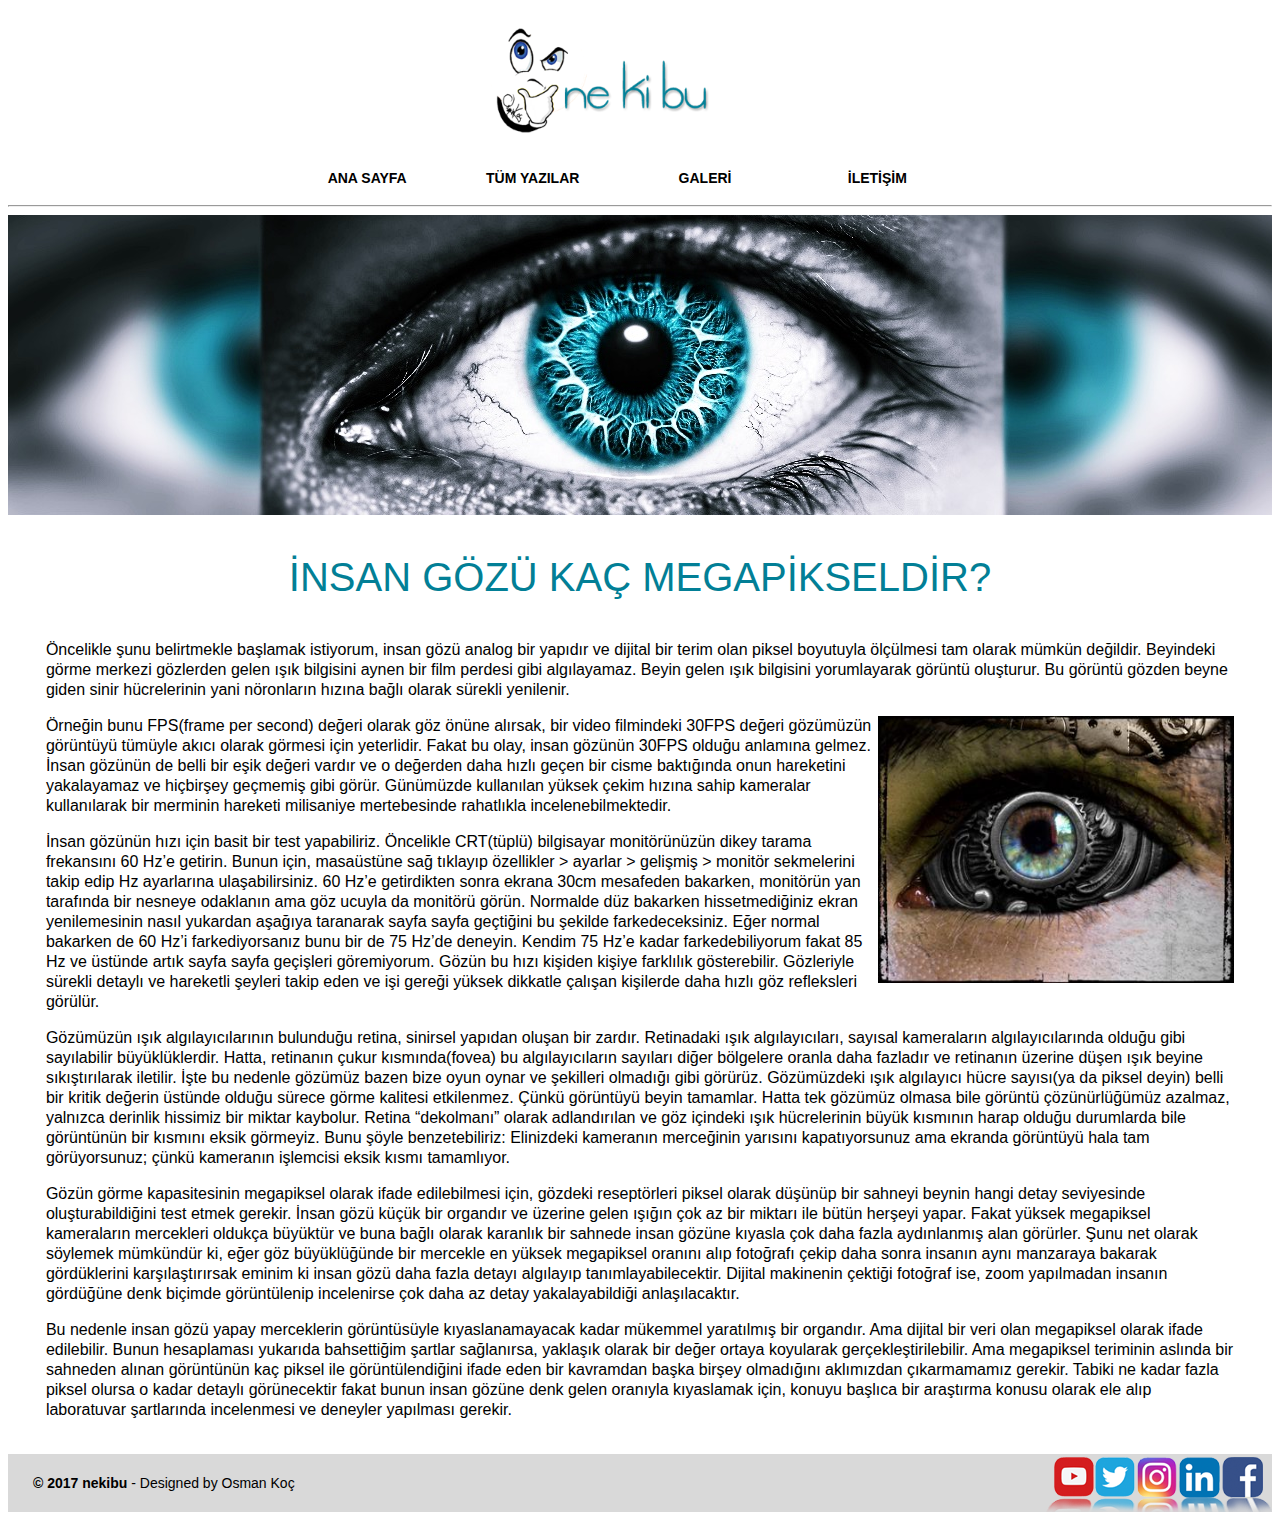
<file: yazilar/insangozu.html>
<!DOCTYPE html PUBLIC "-//W3C//DTD XHTML 1.0 Transitional//EN" "http://www.w3.org/TR/xhtml1/DTD/xhtml1-transitional.dtd">
<html xmlns="http://www.w3.org/1999/xhtml">
<head>
<meta http-equiv="Content-Type" content="text/html; charset=utf-8" />
<title>İnsan Gözü Kaç Megapikseldir? | NEKİBU</title>
<meta name="description" content="Ne? Nedir? Nasıl Yapılır? İlginç bilgiler..">
<meta name="author" content="Osman KOÇ / info@osmkoc.com">
<link rel="stylesheet" type="text/css" href="../css/style.css">
<link rel="shortcut icon" href="../resimler/favicon.ico">
</head>

<body>
<table width="100%" height="751" border="0" align="center" cellpadding="0" cellspacing="0">
  <tr>
  	<!-- LOGO BAÇLANGIÇ -->
    <td height="121" align="center"><img src="../resimler/nekibu-logo.png" height="150"/></td>
    <!-- LOGO BİTİŞ -->
  </tr>
  <tr>
    <td height="39">
    <!-- MENÜ BAŞLANGIÇ -->
    <table width="100%" height="38" border="0" cellpadding="0" cellspacing="0">
      <tr>
        <td width="22%">&nbsp;</td>
        <td width="54%"><table width="99%" height="39" border="0" align="center" cellpadding="0" cellspacing="0">
          <tr>
            <td width="23%" align="center" valign="middle"><a href="../index.html">&nbsp; ANA SAYFA &nbsp; </a></td>
            <td width="26%" align="center" valign="middle"><a href="../yazilar.html">&nbsp; TÜM YAZILAR &nbsp; </a></td>
            <td width="25%" align="center" valign="middle"><a href="../galeri.html">&nbsp; GALERİ &nbsp; </a></td>
            <td width="26%" align="center" valign="middle"><a href="../iletisim.html">&nbsp; İLETİŞİM &nbsp;</a></td>
          </tr>
        </table></td>
        <td width="24%">&nbsp;</td>
        </tr>
    </table>
    <!-- MENÜ BİTİŞ -->    
    </td>
  </tr>
  <tr>
  	<td align="center">
  	<hr>
  		<table class="yaziBanner" width="100%" height="300px" background="../resimler/insangozu-1.jpg">
  			<tr>
  				<td>&nbsp;</td>
  			</tr>
  		</table>
  	</td>
  </tr>
  <tr>
  	<!-- İÇERİK BAŞLANGIÇ -->
    <td height="362" align="center" valign="top"><table width="100%" height="537" border="0" cellpadding="0" cellspacing="0">
      <tr>
        <td width="3%" height="518">&nbsp;</td>
        <td width="94%" align="left" valign="top">
        <!-- YAZI BAŞLANGIÇ -->
        <p align="center" class="yaziBaslik">İNSAN GÖZÜ KAÇ MEGAPİKSELDİR?</p>
        <p class="yazi">Öncelikle şunu belirtmekle başlamak istiyorum, insan gözü analog bir yapıdır ve dijital bir terim olan piksel boyutuyla ölçülmesi tam olarak mümkün değildir. Beyindeki görme merkezi gözlerden gelen ışık bilgisini aynen bir film perdesi gibi algılayamaz. Beyin gelen ışık bilgisini yorumlayarak görüntü oluşturur. Bu görüntü gözden beyne giden sinir hücrelerinin yani nöronların hızına bağlı olarak sürekli yenilenir.</p>
        <p class="yazi"><img src="../resimler/insangozu-2.jpg" width="30%" align="right" />Örneğin bunu FPS(frame per second) değeri olarak göz önüne alırsak, bir video filmindeki 30FPS değeri gözümüzün görüntüyü tümüyle akıcı olarak görmesi için yeterlidir. Fakat bu olay, insan gözünün 30FPS olduğu anlamına gelmez. İnsan gözünün de belli bir eşik değeri vardır ve o değerden daha hızlı geçen bir cisme baktığında onun hareketini yakalayamaz ve hiçbirşey geçmemiş gibi görür. Günümüzde kullanılan yüksek çekim hızına sahip kameralar kullanılarak bir merminin hareketi milisaniye mertebesinde rahatlıkla incelenebilmektedir.</p>
        <p class="yazi">İnsan gözünün hızı için basit bir test yapabiliriz. Öncelikle CRT(tüplü) bilgisayar monitörünüzün dikey tarama frekansını 60 Hz’e getirin. Bunun için, masaüstüne sağ tıklayıp özellikler > ayarlar > gelişmiş > monitör sekmelerini takip edip Hz ayarlarına ulaşabilirsiniz. 60 Hz’e getirdikten sonra ekrana 30cm mesafeden bakarken, monitörün yan tarafında bir nesneye odaklanın ama göz ucuyla da monitörü görün. Normalde düz bakarken hissetmediğiniz ekran yenilemesinin nasıl yukardan aşağıya taranarak sayfa sayfa geçtiğini bu şekilde farkedeceksiniz. Eğer normal bakarken de 60 Hz’i farkediyorsanız bunu bir de 75 Hz’de deneyin. Kendim 75 Hz’e kadar farkedebiliyorum fakat 85 Hz ve üstünde artık sayfa sayfa geçişleri göremiyorum. Gözün bu hızı kişiden kişiye farklılık gösterebilir. Gözleriyle sürekli detaylı ve hareketli şeyleri takip eden ve işi gereği yüksek dikkatle çalışan kişilerde daha hızlı göz refleksleri görülür.</p>
        <p class="yazi">Gözümüzün ışık algılayıcılarının bulunduğu retina, sinirsel yapıdan oluşan bir zardır. Retinadaki ışık algılayıcıları, sayısal kameraların algılayıcılarında olduğu gibi sayılabilir büyüklüklerdir. Hatta, retinanın çukur kısmında(fovea) bu algılayıcıların sayıları diğer bölgelere oranla daha fazladır ve retinanın üzerine düşen ışık beyine sıkıştırılarak iletilir. İşte bu nedenle gözümüz bazen bize oyun oynar ve şekilleri olmadığı gibi görürüz. Gözümüzdeki ışık algılayıcı hücre sayısı(ya da piksel deyin) belli bir kritik değerin üstünde olduğu sürece görme kalitesi etkilenmez. Çünkü görüntüyü beyin tamamlar. Hatta tek gözümüz olmasa bile görüntü çözünürlüğümüz azalmaz, yalnızca derinlik hissimiz bir miktar kaybolur. Retina “dekolmanı” olarak adlandırılan ve göz içindeki ışık hücrelerinin büyük kısmının harap olduğu durumlarda bile görüntünün bir kısmını eksik görmeyiz. Bunu şöyle benzetebiliriz: Elinizdeki kameranın merceğinin yarısını kapatıyorsunuz ama ekranda görüntüyü hala tam görüyorsunuz; çünkü kameranın işlemcisi eksik kısmı tamamlıyor.</p>
		<p class="yazi">Gözün görme kapasitesinin megapiksel olarak ifade edilebilmesi için, gözdeki reseptörleri piksel olarak düşünüp bir sahneyi beynin hangi detay seviyesinde oluşturabildiğini test etmek gerekir. İnsan gözü küçük bir organdır ve üzerine gelen ışığın çok az bir miktarı ile bütün herşeyi yapar. Fakat yüksek megapiksel kameraların mercekleri oldukça büyüktür ve buna bağlı olarak karanlık bir sahnede insan gözüne kıyasla çok daha fazla aydınlanmış alan görürler. Şunu net olarak söylemek mümkündür ki, eğer göz büyüklüğünde bir mercekle en yüksek megapiksel oranını alıp fotoğrafı çekip daha sonra insanın aynı manzaraya bakarak gördüklerini karşılaştırırsak eminim ki insan gözü daha fazla detayı algılayıp tanımlayabilecektir. Dijital makinenin çektiği fotoğraf ise, zoom yapılmadan insanın gördüğüne denk biçimde görüntülenip incelenirse çok daha az detay yakalayabildiği anlaşılacaktır.</p>
       	<p class="yazi">Bu nedenle insan gözü yapay merceklerin görüntüsüyle kıyaslanamayacak kadar mükemmel yaratılmış bir organdır. Ama dijital bir veri olan megapiksel olarak ifade edilebilir. Bunun hesaplaması yukarıda bahsettiğim şartlar sağlanırsa, yaklaşık olarak bir değer ortaya koyularak gerçekleştirilebilir. Ama megapiksel teriminin aslında bir sahneden alınan görüntünün kaç piksel ile görüntülendiğini ifade eden bir kavramdan başka birşey olmadığını aklımızdan çıkarmamamız gerekir. Tabiki ne kadar fazla piksel olursa o kadar detaylı görünecektir fakat bunun insan gözüne denk gelen oranıyla kıyaslamak için, konuyu başlıca bir araştırma konusu olarak ele alıp laboratuvar şartlarında incelenmesi ve deneyler yapılması gerekir.</p>
        <!-- YAZI BİTİŞ -->
        </td>
        <td width="3%">&nbsp;</td>
      </tr>
      <tr>
        <td>&nbsp;</td>
        <td>&nbsp;</td>
        <td>&nbsp;</td>
      </tr>
      
    </table></td>
    <!-- İÇERİK BİTİŞ -->
  </tr>
  <tr>
  	<!-- FOOTER BAŞLANGIÇ -->
    <td><table width="100%" height="39" border="0" cellpadding="0" cellspacing="0">
      <tr class="footer">
        <td width="2%">&nbsp;</td>
        <td width="81%"><strong>© 2017 nekibu</strong> - Designed by Osman Koç</td>
        <td>
        	<img id="SosyalMedyaIcons" src="../resimler/sosyal-medya-iconlar.png" border="0" width="227" height="58" orgWidth="227" orgHeight="58" usemap="#SosyalMedyaIcons" alt="" />
			<map name="SosyalMedyaIcons" id="ImageMaps-SosyalMedyaIcons">
			<area  alt="" title="" href="http://www.youtube.com/" shape="rect" coords="9,1,47,43" style="outline:none;" target="_blank"     />
			<area  alt="" title="" href="http://www.twitter.com/" shape="rect" coords="49,2,91,44" style="outline:none;" target="_blank"     />
			<area  alt="" title="" href="http://www.instagram.com/" shape="rect" coords="93,3,132,43" style="outline:none;" target="_blank"     />
			<area  alt="" title="" href="http://www.linkedin.com/" shape="rect" coords="134,4,175,45" style="outline:none;" target="_blank"     />
			<area  alt="" title="" href="http://www.facebook.com/" shape="rect" coords="178,3,219,44" style="outline:none;" target="_blank"     />
			</map>
        </td>
      </tr>
    </table>
    </td>
    <!-- FOOTER BİTİŞ -->
  </tr>
</table>
</body>
</html>
</file>
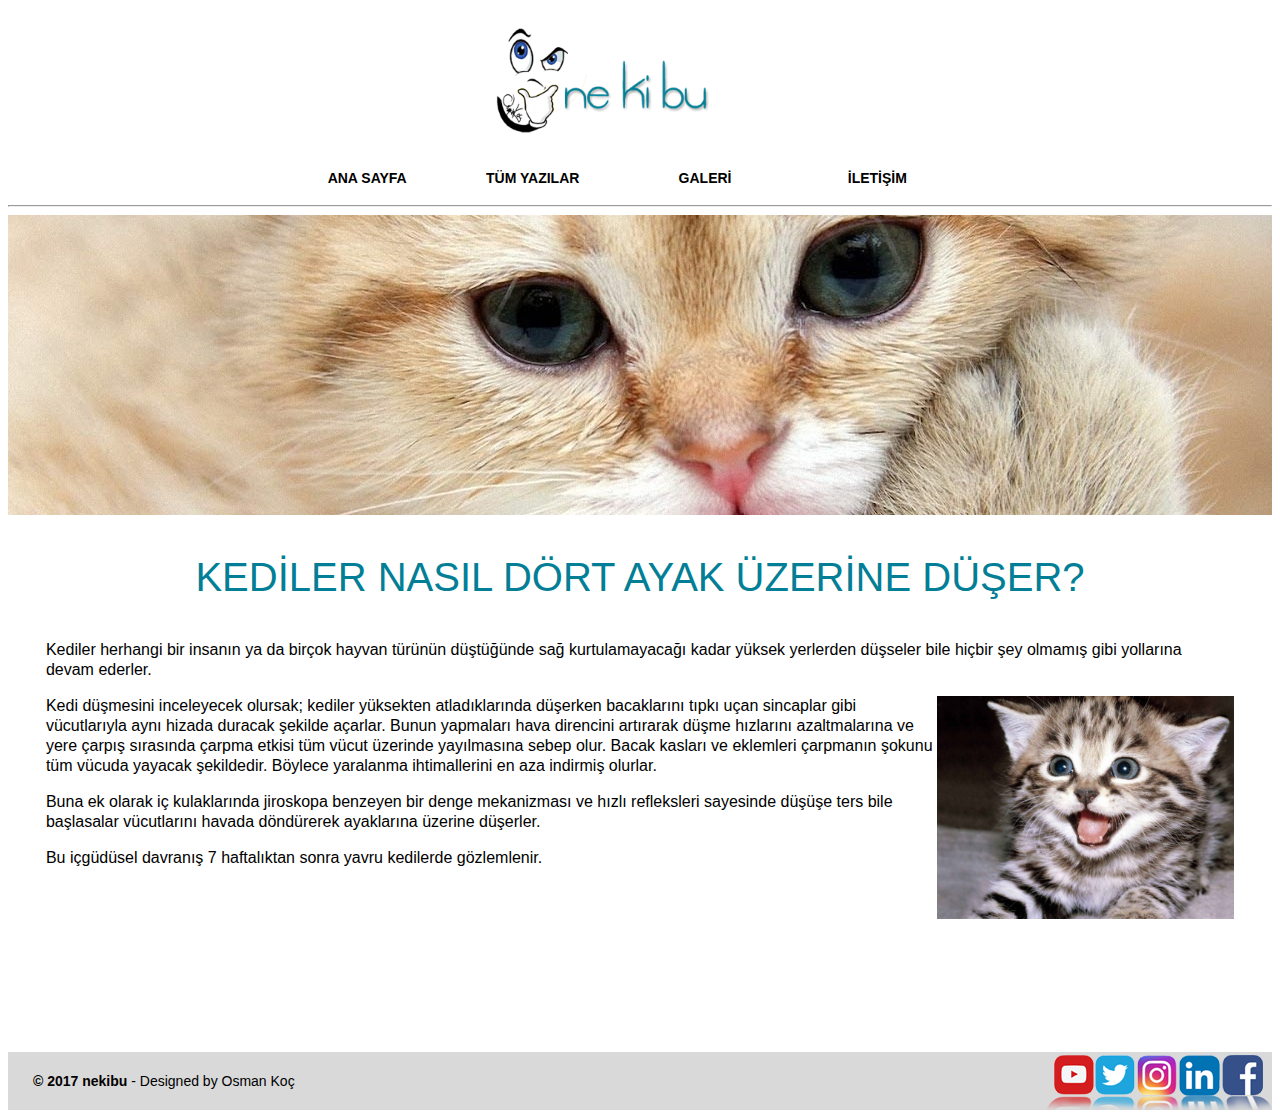
<file: yazilar/kediler.html>
<!DOCTYPE html PUBLIC "-//W3C//DTD XHTML 1.0 Transitional//EN" "http://www.w3.org/TR/xhtml1/DTD/xhtml1-transitional.dtd">
<html xmlns="http://www.w3.org/1999/xhtml">
<head>
<meta http-equiv="Content-Type" content="text/html; charset=utf-8" />
<title>Kediler Nasıl Dört Ayak Üzerine Düşer? | NEKİBU</title>
<meta name="description" content="Ne? Nedir? Nasıl Yapılır? İlginç bilgiler..">
<meta name="author" content="Osman KOÇ / info@osmkoc.com">
<link rel="stylesheet" type="text/css" href="../css/style.css">
<link rel="shortcut icon" href="../resimler/favicon.ico">
</head>

<body>
<table width="100%" height="751" border="0" align="center" cellpadding="0" cellspacing="0">
  <tr>
  	<!-- LOGO BAÇLANGIÇ -->
    <td height="121" align="center"><img src="../resimler/nekibu-logo.png" height="150"/></td>
    <!-- LOGO BİTİŞ -->
  </tr>
  <tr>
    <td height="39">
    <!-- MENÜ BAŞLANGIÇ -->
    <table width="100%" height="38" border="0" cellpadding="0" cellspacing="0">
      <tr>
        <td width="22%">&nbsp;</td>
        <td width="54%"><table width="99%" height="39" border="0" align="center" cellpadding="0" cellspacing="0">
          <tr>
            <td width="23%" align="center" valign="middle"><a href="../index.html">&nbsp; ANA SAYFA &nbsp; </a></td>
            <td width="26%" align="center" valign="middle"><a href="../yazilar.html">&nbsp; TÜM YAZILAR &nbsp; </a></td>
            <td width="25%" align="center" valign="middle"><a href="../galeri.html">&nbsp; GALERİ &nbsp; </a></td>
            <td width="26%" align="center" valign="middle"><a href="../iletisim.html">&nbsp; İLETİŞİM &nbsp;</a></td>
          </tr>
        </table></td>
        <td width="24%">&nbsp;</td>
        </tr>
    </table>
    <!-- MENÜ BİTİŞ -->    
    </td>
  </tr>
  <tr>
  	<td align="center">
  	<hr>
  		<table class="yaziBanner" width="100%" height="300px" background="../resimler/kediler-1.jpg">
  			<tr>
  				<td>&nbsp;</td>
  			</tr>
  		</table>
  	</td>
  </tr>
  <tr>
  	<!-- İÇERİK BAŞLANGIÇ -->
    <td height="362" align="center" valign="top"><table width="100%" height="537" border="0" cellpadding="0" cellspacing="0">
      <tr>
        <td width="3%" height="518">&nbsp;</td>
        <td width="94%" align="left" valign="top">
        <!-- YAZI BAŞLANGIÇ -->
        <p align="center" class="yaziBaslik">KEDİLER NASIL DÖRT AYAK ÜZERİNE DÜŞER?</p>
        <p class="yazi">Kediler herhangi bir insanın ya da birçok hayvan türünün düştüğünde sağ kurtulamayacağı kadar yüksek yerlerden düşseler bile hiçbir şey olmamış gibi yollarına devam ederler.</p>
        <p class="yazi"><img src="../resimler/kediler-2.jpg" width="25%" align="right" />Kedi düşmesini inceleyecek olursak; kediler yüksekten atladıklarında düşerken bacaklarını tıpkı uçan sincaplar gibi vücutlarıyla aynı hizada duracak şekilde açarlar. Bunun yapmaları hava direncini artırarak düşme hızlarını azaltmalarına ve yere çarpış sırasında çarpma etkisi tüm vücut üzerinde yayılmasına sebep olur. Bacak kasları ve eklemleri çarpmanın şokunu tüm vücuda yayacak şekildedir. Böylece yaralanma ihtimallerini en aza indirmiş olurlar.</p>
        <p class="yazi">Buna ek olarak iç kulaklarında jiroskopa benzeyen bir denge mekanizması ve hızlı refleksleri sayesinde düşüşe ters bile başlasalar vücutlarını havada döndürerek ayaklarına üzerine düşerler.</p>
        <p class="yazi">Bu içgüdüsel davranış 7 haftalıktan sonra yavru kedilerde gözlemlenir.</p>
        <!-- YAZI BİTİŞ -->
        </td>
        <td width="3%">&nbsp;</td>
      </tr>
      <tr>
        <td>&nbsp;</td>
        <td>&nbsp;</td>
        <td>&nbsp;</td>
      </tr>
      
    </table></td>
    <!-- İÇERİK BİTİŞ -->
  </tr>
  <tr>
  	<!-- FOOTER BAŞLANGIÇ -->
    <td><table width="100%" height="39" border="0" cellpadding="0" cellspacing="0">
      <tr class="footer">
        <td width="2%">&nbsp;</td>
        <td width="81%"><strong>© 2017 nekibu</strong> - Designed by Osman Koç</td>
        <td>
        	<img id="SosyalMedyaIcons" src="../resimler/sosyal-medya-iconlar.png" border="0" width="227" height="58" orgWidth="227" orgHeight="58" usemap="#SosyalMedyaIcons" alt="" />
			<map name="SosyalMedyaIcons" id="ImageMaps-SosyalMedyaIcons">
			<area  alt="" title="" href="http://www.youtube.com/" shape="rect" coords="9,1,47,43" style="outline:none;" target="_blank"     />
			<area  alt="" title="" href="http://www.twitter.com/" shape="rect" coords="49,2,91,44" style="outline:none;" target="_blank"     />
			<area  alt="" title="" href="http://www.instagram.com/" shape="rect" coords="93,3,132,43" style="outline:none;" target="_blank"     />
			<area  alt="" title="" href="http://www.linkedin.com/" shape="rect" coords="134,4,175,45" style="outline:none;" target="_blank"     />
			<area  alt="" title="" href="http://www.facebook.com/" shape="rect" coords="178,3,219,44" style="outline:none;" target="_blank"     />
			</map>
        </td>
      </tr>
    </table>
    </td>
    <!-- FOOTER BİTİŞ -->
  </tr>
</table>
</body>
</html>
</file>
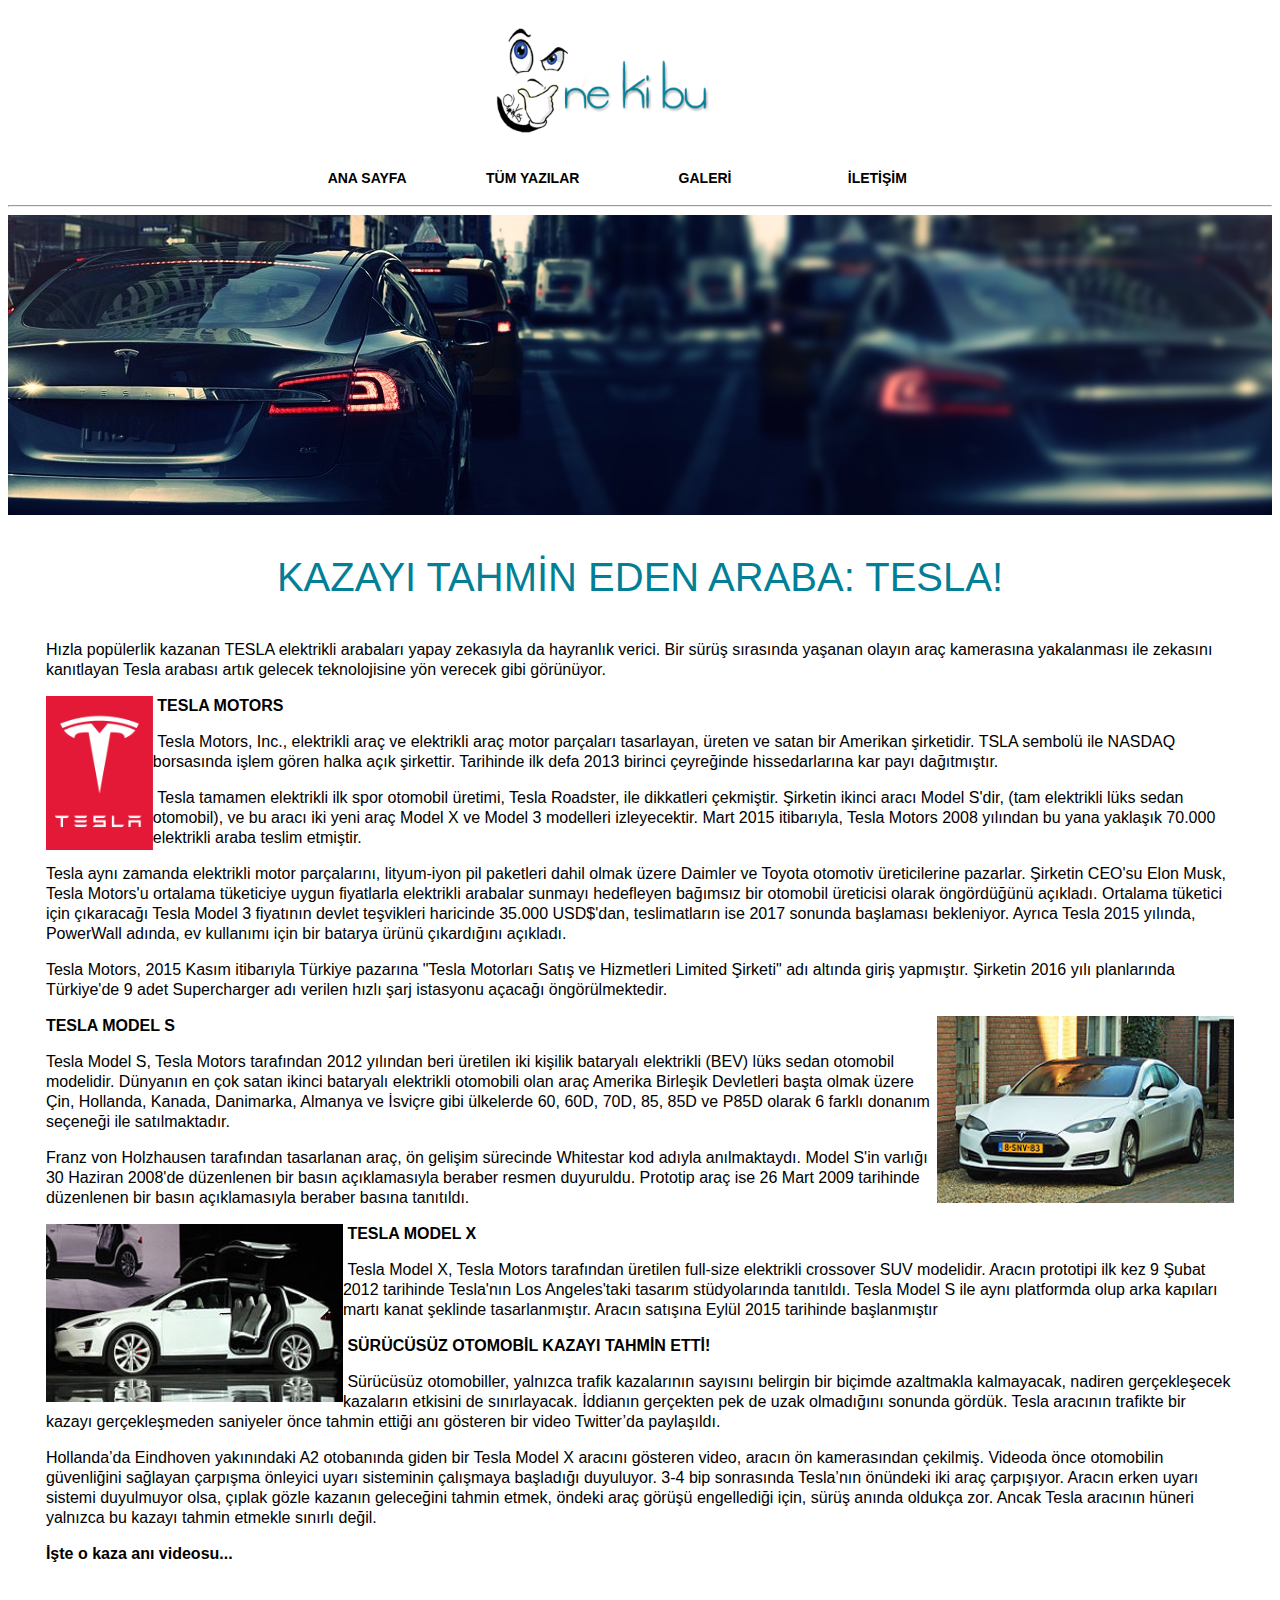
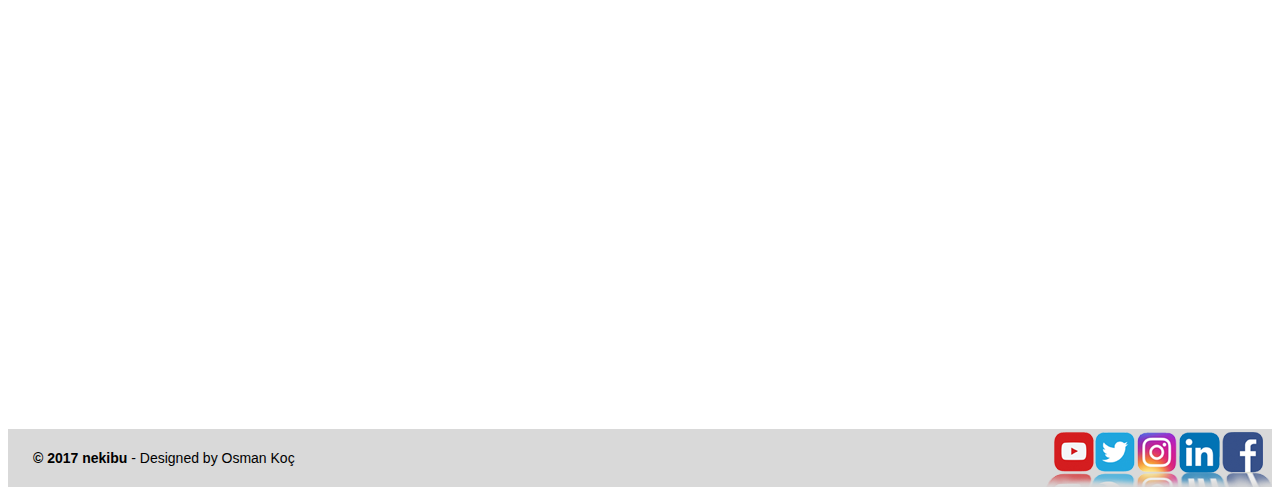
<file: yazilar/tesla-araba.html>
<!DOCTYPE html PUBLIC "-//W3C//DTD XHTML 1.0 Transitional//EN" "http://www.w3.org/TR/xhtml1/DTD/xhtml1-transitional.dtd">
<html xmlns="http://www.w3.org/1999/xhtml">
<head>
<meta http-equiv="Content-Type" content="text/html; charset=utf-8" />
<title>Kazayı Tahmin Eden Araba: TESLA! | NEKİBU</title>
<meta name="description" content="Ne? Nedir? Nasıl Yapılır? İlginç bilgiler..">
<meta name="author" content="Osman KOÇ / info@osmkoc.com">
<link rel="stylesheet" type="text/css" href="../css/style.css">
<link rel="shortcut icon" href="../resimler/favicon.ico">
</head>

<body>
<table width="100%" height="751" border="0" align="center" cellpadding="0" cellspacing="0">
  <tr>
  	<!-- LOGO BAÇLANGIÇ -->
    <td height="121" align="center"><img src="../resimler/nekibu-logo.png" height="150"/></td>
    <!-- LOGO BİTİŞ -->
  </tr>
  <tr>
    <td height="39">
    <!-- MENÜ BAŞLANGIÇ -->
    <table width="100%" height="38" border="0" cellpadding="0" cellspacing="0">
      <tr>
        <td width="22%">&nbsp;</td>
        <td width="54%"><table width="99%" height="39" border="0" align="center" cellpadding="0" cellspacing="0">
          <tr>
            <td width="23%" align="center" valign="middle"><a href="../index.html">&nbsp; ANA SAYFA &nbsp; </a></td>
            <td width="26%" align="center" valign="middle"><a href="../yazilar.html">&nbsp; TÜM YAZILAR &nbsp; </a></td>
            <td width="25%" align="center" valign="middle"><a href="../galeri.html">&nbsp; GALERİ &nbsp; </a></td>
            <td width="26%" align="center" valign="middle"><a href="../iletisim.html">&nbsp; İLETİŞİM &nbsp;</a></td>
          </tr>
        </table></td>
        <td width="24%">&nbsp;</td>
        </tr>
    </table>
    <!-- MENÜ BİTİŞ -->    
    </td>
  </tr>
  <tr>
  	<td align="center">
  	<hr>
  		<table class="yaziBanner" width="100%" height="300px" background="../resimler/teslaaraba2.jpg">
  			<tr>
  				<td>&nbsp;</td>
  			</tr>
  		</table>
  	</td>
  </tr>
  <tr>
  	<!-- İÇERİK BAŞLANGIÇ -->
    <td height="362" align="center" valign="top"><table width="100%" height="537" border="0" cellpadding="0" cellspacing="0">
      <tr>
        <td width="3%" height="518">&nbsp;</td>
        <td width="94%" align="left" valign="top">
        <!-- YAZI BAŞLANGIÇ -->
        <p align="center" class="yaziBaslik">KAZAYI TAHMİN EDEN ARABA: TESLA!</p>
        <p class="yazi">Hızla popülerlik kazanan TESLA elektrikli arabaları yapay zekasıyla da hayranlık verici. Bir sürüş sırasında yaşanan olayın araç kamerasına yakalanması ile zekasını kanıtlayan Tesla arabası artık gelecek teknolojisine yön verecek gibi görünüyor.</p>
        <p class="yazi"><img src="../resimler/tesla-1.png" width="9%" align="left" /><strong>&nbsp;TESLA MOTORS</strong></p>
        <p class="yazi">&nbsp;Tesla Motors, Inc., elektrikli araç ve elektrikli araç motor parçaları tasarlayan, üreten ve satan bir Amerikan şirketidir. TSLA sembolü ile NASDAQ borsasında işlem gören halka açık şirkettir. Tarihinde ilk defa 2013 birinci çeyreğinde hissedarlarına kar payı dağıtmıştır.</p>
		<p class="yazi">&nbsp;Tesla tamamen elektrikli ilk spor otomobil üretimi, Tesla Roadster, ile dikkatleri çekmiştir. Şirketin ikinci aracı Model S'dir, (tam elektrikli lüks sedan otomobil), ve bu aracı iki yeni araç Model X ve Model 3 modelleri izleyecektir. Mart 2015 itibarıyla, Tesla Motors 2008 yılından bu yana yaklaşık 70.000 elektrikli araba teslim etmiştir.</p>
		<p class="yazi">Tesla aynı zamanda elektrikli motor parçalarını, lityum-iyon pil paketleri dahil olmak üzere Daimler ve Toyota otomotiv üreticilerine pazarlar. Şirketin CEO'su Elon Musk, Tesla Motors'u ortalama tüketiciye uygun fiyatlarla elektrikli arabalar sunmayı hedefleyen bağımsız bir otomobil üreticisi olarak öngördüğünü açıkladı. Ortalama tüketici için çıkaracağı Tesla Model 3 fiyatının devlet teşvikleri haricinde 35.000 USD$'dan, teslimatların ise 2017 sonunda başlaması bekleniyor. Ayrıca Tesla 2015 yılında, PowerWall adında, ev kullanımı için bir batarya ürünü çıkardığını açıkladı.</p>
       	<p class="yazi">Tesla Motors, 2015 Kasım itibarıyla Türkiye pazarına "Tesla Motorları Satış ve Hizmetleri Limited Şirketi" adı altında giriş yapmıştır. Şirketin 2016 yılı planlarında Türkiye'de 9 adet Supercharger adı verilen hızlı şarj istasyonu açacağı öngörülmektedir.</p>
       	
       	<p class="yazi"><img src="../resimler/tesla-2.jpg" width="25%" align="right" /><strong>TESLA MODEL S</strong></p>
       	<p class="yazi">Tesla Model S, Tesla Motors tarafından 2012 yılından beri üretilen iki kişilik bataryalı elektrikli (BEV) lüks sedan otomobil modelidir. Dünyanın en çok satan ikinci bataryalı elektrikli otomobili olan araç Amerika Birleşik Devletleri başta olmak üzere Çin, Hollanda, Kanada, Danimarka, Almanya ve İsviçre gibi ülkelerde 60, 60D, 70D, 85, 85D ve P85D olarak 6 farklı donanım seçeneği ile satılmaktadır.</p>
       	<p class="yazi">Franz von Holzhausen tarafından tasarlanan araç, ön gelişim sürecinde Whitestar kod adıyla anılmaktaydı. Model S'in varlığı 30 Haziran 2008'de düzenlenen bir basın açıklamasıyla beraber resmen duyuruldu. Prototip araç ise 26 Mart 2009 tarihinde düzenlenen bir basın açıklamasıyla beraber basına tanıtıldı.</p>
       	
       	<p class="yazi"><img src="../resimler/tesla-3.jpg" width="25%" align="left" /><strong>&nbsp;TESLA MODEL X</strong></p>
       	<p class="yazi">&nbsp;Tesla Model X, Tesla Motors tarafından üretilen full-size elektrikli crossover SUV modelidir. Aracın prototipi ilk kez 9 Şubat 2012 tarihinde Tesla'nın Los Angeles'taki tasarım stüdyolarında tanıtıldı. Tesla Model S ile aynı platformda olup arka kapıları martı kanat şeklinde tasarlanmıştır. Aracın satışına Eylül 2015 tarihinde başlanmıştır</p>
       	
       	<p class="yazi"><strong>&nbsp;SÜRÜCÜSÜZ OTOMOBİL KAZAYI TAHMİN ETTİ!</strong></p>
       	<p class="yazi">&nbsp;Sürücüsüz otomobiller, yalnızca trafik kazalarının sayısını belirgin bir biçimde azaltmakla kalmayacak, nadiren gerçekleşecek kazaların etkisini de sınırlayacak. İddianın gerçekten pek de uzak olmadığını sonunda gördük. Tesla aracının trafikte bir kazayı gerçekleşmeden saniyeler önce tahmin ettiği anı gösteren bir video Twitter’da paylaşıldı.</p>
		<p class="yazi">Hollanda’da Eindhoven yakınındaki A2 otobanında giden bir Tesla Model X aracını gösteren video, aracın ön kamerasından çekilmiş. Videoda önce otomobilin güvenliğini sağlayan çarpışma önleyici uyarı sisteminin çalışmaya başladığı duyuluyor. 3-4 bip sonrasında Tesla’nın önündeki iki araç çarpışıyor. Aracın erken uyarı sistemi duyulmuyor olsa, çıplak gözle kazanın geleceğini tahmin etmek, öndeki araç görüşü engellediği için, sürüş anında oldukça zor. Ancak Tesla aracının hüneri yalnızca bu kazayı tahmin etmekle sınırlı değil.</p>
       	
       	<p class="yazi"><b>İşte o kaza anı videosu...</b></p>
       	<p><iframe width="700" height="415" src="https://www.youtube.com/embed/HAHoqYmKju8" frameborder="0" allowfullscreen></iframe></p>
        <!-- YAZI BİTİŞ -->
        </td>
        <td width="3%">&nbsp;</td>
      </tr>
      <tr>
        <td>&nbsp;</td>
        <td>&nbsp;</td>
        <td>&nbsp;</td>
      </tr>
      
    </table></td>
    <!-- İÇERİK BİTİŞ -->
  </tr>
  <tr>
  	<!-- FOOTER BAŞLANGIÇ -->
    <td><table width="100%" height="39" border="0" cellpadding="0" cellspacing="0">
      <tr class="footer">
        <td width="2%">&nbsp;</td>
        <td width="81%"><strong>© 2017 nekibu</strong> - Designed by Osman Koç</td>
        <td>
        	<img id="SosyalMedyaIcons" src="../resimler/sosyal-medya-iconlar.png" border="0" width="227" height="58" orgWidth="227" orgHeight="58" usemap="#SosyalMedyaIcons" alt="" />
			<map name="SosyalMedyaIcons" id="ImageMaps-SosyalMedyaIcons">
			<area  alt="" title="" href="http://www.youtube.com/" shape="rect" coords="9,1,47,43" style="outline:none;" target="_blank"     />
			<area  alt="" title="" href="http://www.twitter.com/" shape="rect" coords="49,2,91,44" style="outline:none;" target="_blank"     />
			<area  alt="" title="" href="http://www.instagram.com/" shape="rect" coords="93,3,132,43" style="outline:none;" target="_blank"     />
			<area  alt="" title="" href="http://www.linkedin.com/" shape="rect" coords="134,4,175,45" style="outline:none;" target="_blank"     />
			<area  alt="" title="" href="http://www.facebook.com/" shape="rect" coords="178,3,219,44" style="outline:none;" target="_blank"     />
			</map>
        </td>
      </tr>
    </table>
    </td>
    <!-- FOOTER BİTİŞ -->
  </tr>
</table>
</body>
</html>
</file>
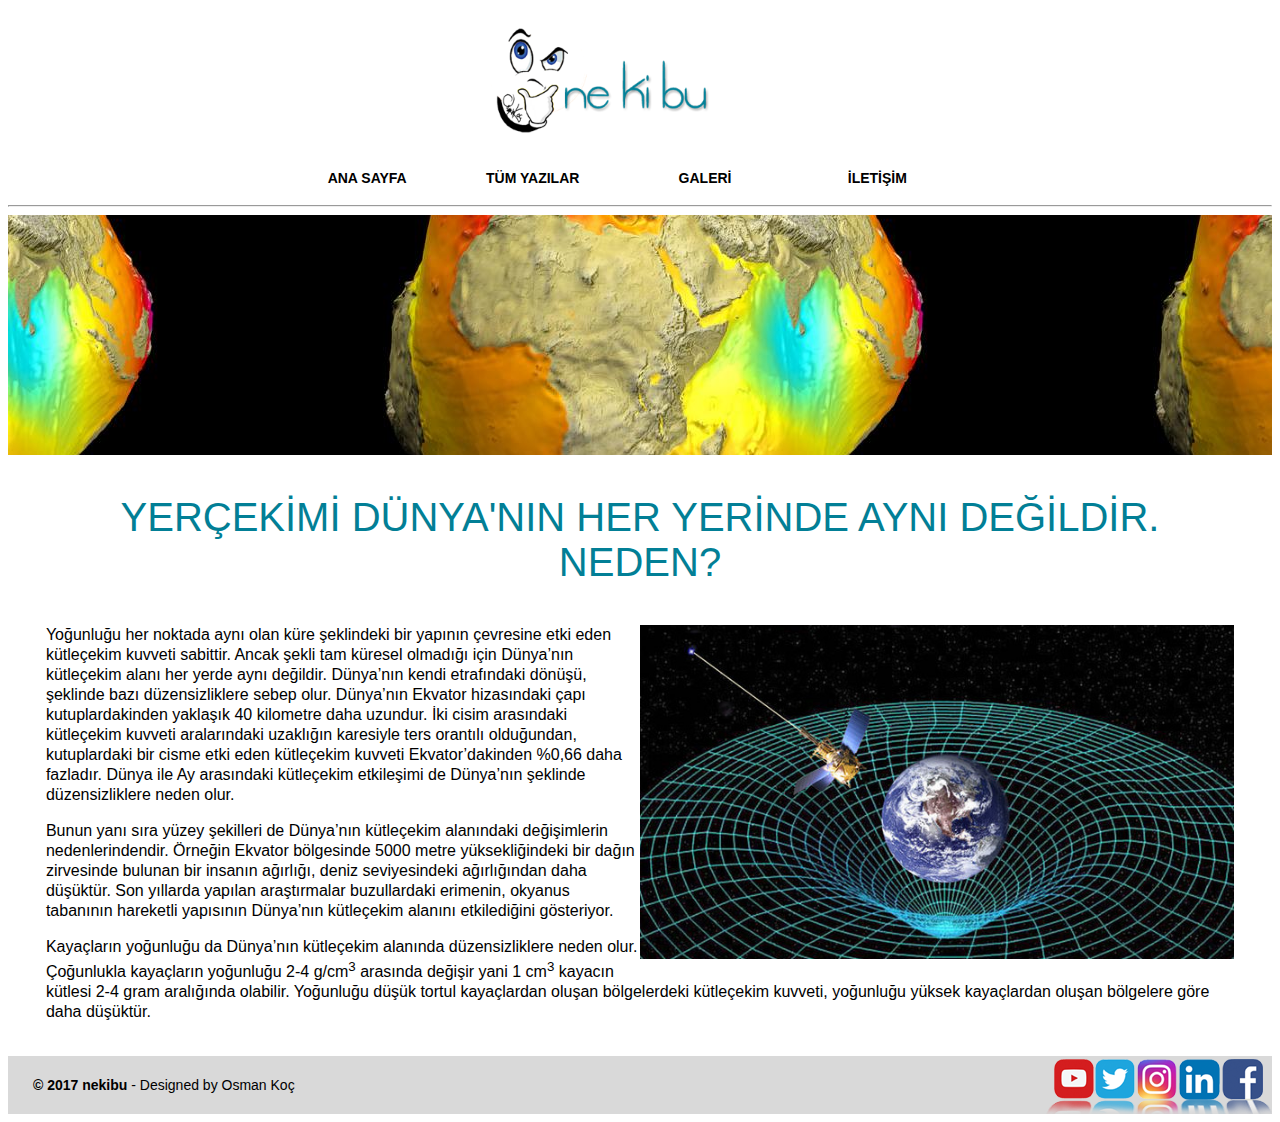
<file: yazilar/yercekimi.html>
<!DOCTYPE html PUBLIC "-//W3C//DTD XHTML 1.0 Transitional//EN" "http://www.w3.org/TR/xhtml1/DTD/xhtml1-transitional.dtd">
<html xmlns="http://www.w3.org/1999/xhtml">
<head>
<meta http-equiv="Content-Type" content="text/html; charset=utf-8" />
<title>Yer Çekimi Dünya'nın Her Yerinde Aynı Değildir | NEKİBU</title>
<meta name="description" content="Ne? Nedir? Nasıl Yapılır? İlginç bilgiler..">
<meta name="author" content="Osman KOÇ / info@osmkoc.com">
<link rel="stylesheet" type="text/css" href="../css/style.css">
<link rel="shortcut icon" href="../resimler/favicon.ico">
</head>

<body>
<table width="100%" height="751" border="0" align="center" cellpadding="0" cellspacing="0">
  <tr>
  	<!-- LOGO BAÇLANGIÇ -->
    <td height="121" align="center"><img src="../resimler/nekibu-logo.png" height="150"/></td>
    <!-- LOGO BİTİŞ -->
  </tr>
  <tr>
    <td height="39">
    <!-- MENÜ BAŞLANGIÇ -->
    <table width="100%" height="38" border="0" cellpadding="0" cellspacing="0">
      <tr>
        <td width="22%">&nbsp;</td>
        <td width="54%"><table width="99%" height="39" border="0" align="center" cellpadding="0" cellspacing="0">
          <tr>
            <td width="23%" align="center" valign="middle"><a href="../index.html">&nbsp; ANA SAYFA &nbsp; </a></td>
            <td width="26%" align="center" valign="middle"><a href="../yazilar.html">&nbsp; TÜM YAZILAR &nbsp; </a></td>
            <td width="25%" align="center" valign="middle"><a href="../galeri.html">&nbsp; GALERİ &nbsp; </a></td>
            <td width="26%" align="center" valign="middle"><a href="../iletisim.html">&nbsp; İLETİŞİM &nbsp;</a></td>
          </tr>
        </table></td>
        <td width="24%">&nbsp;</td>
        </tr>
    </table>
    <!-- MENÜ BİTİŞ -->    
    </td>
  </tr>
  <tr>
  	<td align="center">
  	<hr>
  		<table class="yaziBanner" width="100%" height="240px" background="../resimler/yercekimi-1.jpg">
  			<tr>
  				<td>&nbsp;</td>
  			</tr>
  		</table>
  	</td>
  </tr>
  <tr>
  	<!-- İÇERİK BAŞLANGIÇ -->
    <td height="362" align="center" valign="top"><table width="100%" height="537" border="0" cellpadding="0" cellspacing="0">
      <tr>
        <td width="3%" height="518">&nbsp;</td>
        <td width="94%" align="left" valign="top">
        <!-- YAZI BAŞLANGIÇ -->
        <p align="center" class="yaziBaslik">YERÇEKİMİ DÜNYA'NIN HER YERİNDE AYNI DEĞİLDİR. NEDEN?</p>
        <p class="yazi"><img src="../resimler/yercekimi.jpg" width="50%" align="right" />Yoğunluğu her noktada aynı olan küre şeklindeki bir yapının çevresine etki eden kütleçekim kuvveti sabittir. Ancak şekli tam küresel olmadığı için Dünya’nın kütleçekim alanı her yerde aynı değildir. Dünya’nın kendi etrafındaki dönüşü, şeklinde bazı düzensizliklere sebep olur. Dünya’nın Ekvator hizasındaki çapı kutuplardakinden yaklaşık 40 kilometre daha uzundur. İki cisim arasındaki kütleçekim kuvveti aralarındaki uzaklığın karesiyle ters orantılı olduğundan, kutuplardaki bir cisme etki eden kütleçekim kuvveti Ekvator’dakinden %0,66 daha fazladır. Dünya ile Ay arasındaki kütleçekim etkileşimi de Dünya’nın şeklinde düzensizliklere neden olur.</p>
        <p class="yazi">Bunun yanı sıra yüzey şekilleri de Dünya’nın kütleçekim alanındaki değişimlerin nedenlerindendir. Örneğin Ekvator bölgesinde 5000 metre yüksekliğindeki bir dağın zirvesinde bulunan bir insanın ağırlığı, deniz seviyesindeki ağırlığından daha düşüktür. Son yıllarda yapılan araştırmalar buzullardaki erimenin, okyanus tabanının hareketli yapısının Dünya’nın kütleçekim alanını etkilediğini gösteriyor.</p>
        <p class="yazi">Kayaçların yoğunluğu da Dünya’nın kütleçekim alanında düzensizliklere neden olur. Çoğunlukla kayaçların yoğunluğu 2-4 g/cm<sup>3</sup> arasında değişir yani 1 cm<sup>3</sup> kayacın kütlesi 2-4 gram aralığında olabilir. Yoğunluğu düşük tortul kayaçlardan oluşan bölgelerdeki kütleçekim kuvveti, yoğunluğu yüksek kayaçlardan oluşan bölgelere göre daha düşüktür.</p>
        <!-- YAZI BİTİŞ -->
        </td>
        <td width="3%">&nbsp;</td>
      </tr>
      <tr>
        <td>&nbsp;</td>
        <td>&nbsp;</td>
        <td>&nbsp;</td>
      </tr>
      
    </table></td>
    <!-- İÇERİK BİTİŞ -->
  </tr>
  <tr>
  	<!-- FOOTER BAŞLANGIÇ -->
    <td><table width="100%" height="39" border="0" cellpadding="0" cellspacing="0">
      <tr class="footer">
        <td width="2%">&nbsp;</td>
        <td width="81%"><strong>© 2017 nekibu</strong> - Designed by Osman Koç</td>
        <td>
        	<img id="SosyalMedyaIcons" src="../resimler/sosyal-medya-iconlar.png" border="0" width="227" height="58" orgWidth="227" orgHeight="58" usemap="#SosyalMedyaIcons" alt="" />
			<map name="SosyalMedyaIcons" id="ImageMaps-SosyalMedyaIcons">
			<area  alt="" title="" href="http://www.youtube.com/" shape="rect" coords="9,1,47,43" style="outline:none;" target="_blank"     />
			<area  alt="" title="" href="http://www.twitter.com/" shape="rect" coords="49,2,91,44" style="outline:none;" target="_blank"     />
			<area  alt="" title="" href="http://www.instagram.com/" shape="rect" coords="93,3,132,43" style="outline:none;" target="_blank"     />
			<area  alt="" title="" href="http://www.linkedin.com/" shape="rect" coords="134,4,175,45" style="outline:none;" target="_blank"     />
			<area  alt="" title="" href="http://www.facebook.com/" shape="rect" coords="178,3,219,44" style="outline:none;" target="_blank"     />
			</map>
        </td>
      </tr>
    </table>
    </td>
    <!-- FOOTER BİTİŞ -->
  </tr>
</table>
</body>
</html>
</file>
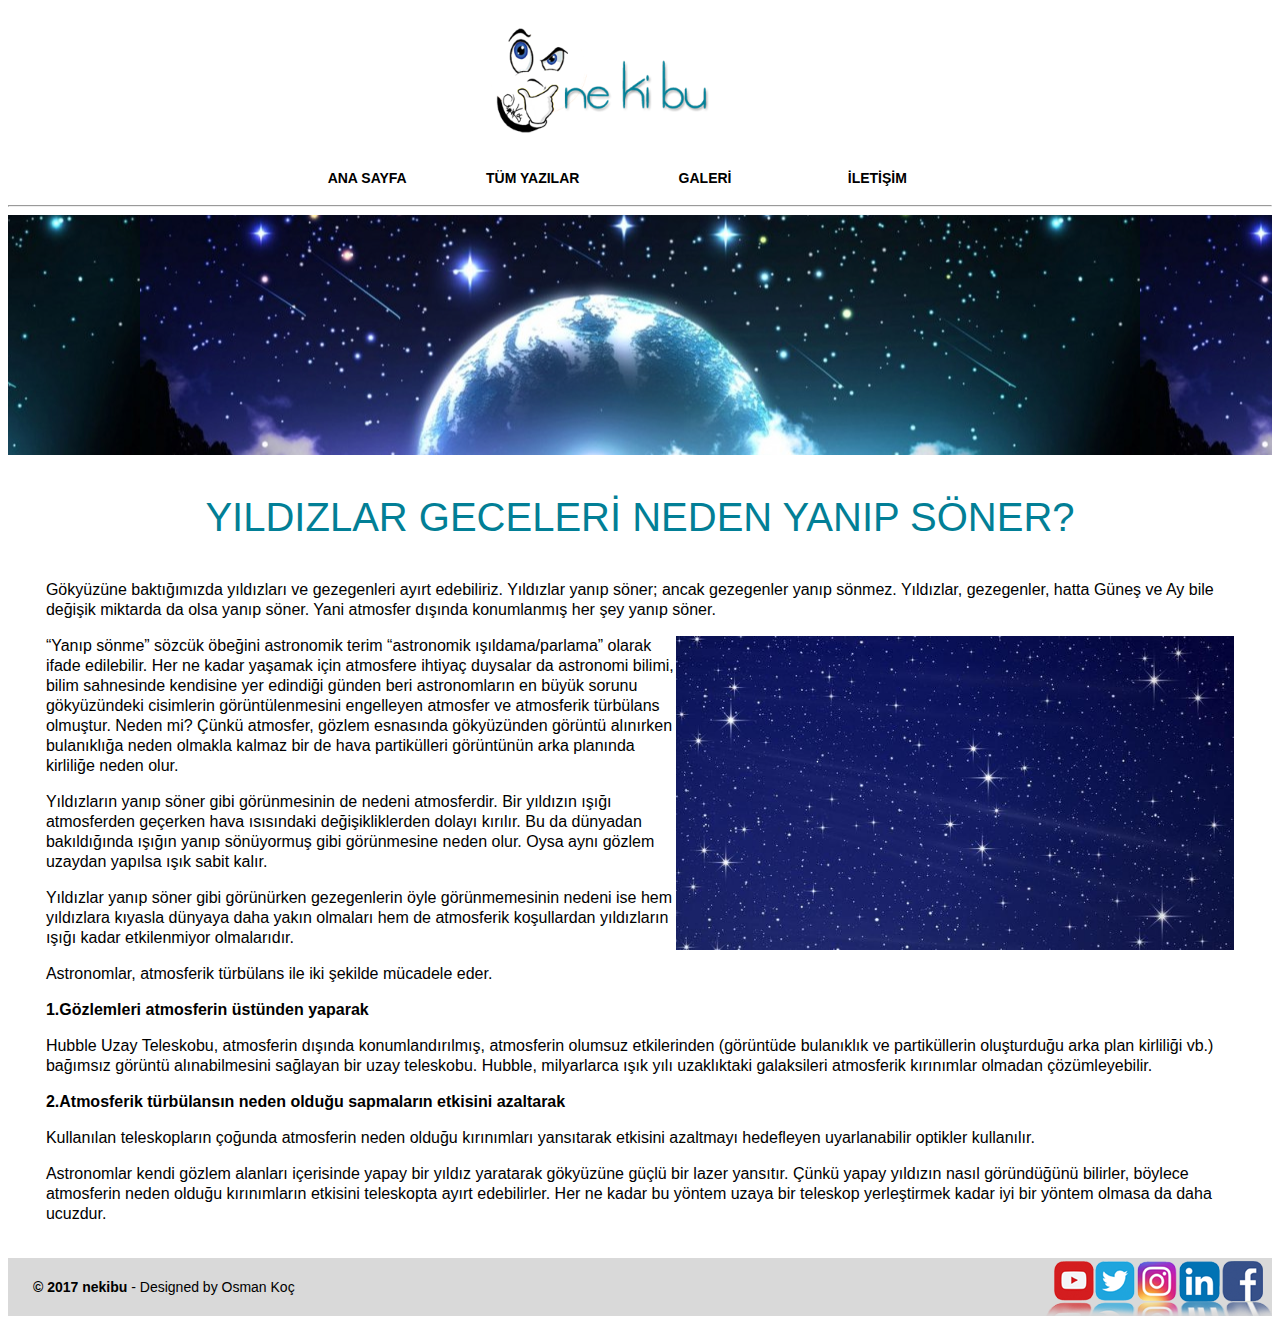
<file: yazilar/yildizlar.html>
<!DOCTYPE html PUBLIC "-//W3C//DTD XHTML 1.0 Transitional//EN" "http://www.w3.org/TR/xhtml1/DTD/xhtml1-transitional.dtd">
<html xmlns="http://www.w3.org/1999/xhtml">
<head>
<meta http-equiv="Content-Type" content="text/html; charset=utf-8" />
<title>Yıldızlar Geceleri Neden Yanıp Söner? | NEKİBU</title>
<meta name="description" content="Ne? Nedir? Nasıl Yapılır? İlginç bilgiler..">
<meta name="author" content="Osman KOÇ / info@osmkoc.com">
<link rel="stylesheet" type="text/css" href="../css/style.css">
<link rel="shortcut icon" href="../resimler/favicon.ico">
</head>

<body>
<table width="100%" height="751" border="0" align="center" cellpadding="0" cellspacing="0">
  <tr>
  	<!-- LOGO BAÇLANGIÇ -->
    <td height="121" align="center"><img src="../resimler/nekibu-logo.png" height="150"/></td>
    <!-- LOGO BİTİŞ -->
  </tr>
  <tr>
    <td height="39">
    <!-- MENÜ BAŞLANGIÇ -->
    <table width="100%" height="38" border="0" cellpadding="0" cellspacing="0">
      <tr>
        <td width="22%">&nbsp;</td>
        <td width="54%"><table width="99%" height="39" border="0" align="center" cellpadding="0" cellspacing="0">
          <tr>
            <td width="23%" align="center" valign="middle"><a href="../index.html">&nbsp; ANA SAYFA &nbsp; </a></td>
            <td width="26%" align="center" valign="middle"><a href="../yazilar.html">&nbsp; TÜM YAZILAR &nbsp; </a></td>
            <td width="25%" align="center" valign="middle"><a href="../galeri.html">&nbsp; GALERİ &nbsp; </a></td>
            <td width="26%" align="center" valign="middle"><a href="../iletisim.html">&nbsp; İLETİŞİM &nbsp;</a></td>
          </tr>
        </table></td>
        <td width="24%">&nbsp;</td>
        </tr>
    </table>
    <!-- MENÜ BİTİŞ -->    
    </td>
  </tr>
  <tr>
  	<td align="center">
  	<hr>
  		<table class="yaziBanner" width="100%" height="240px" background="../resimler/yildizlar-1.jpg">
  			<tr>
  				<td>&nbsp;</td>
  			</tr>
  		</table>
  	</td>
  </tr>
  <tr>
  	<!-- İÇERİK BAŞLANGIÇ -->
    <td height="362" align="center" valign="top"><table width="100%" height="537" border="0" cellpadding="0" cellspacing="0">
      <tr>
        <td width="3%" height="518">&nbsp;</td>
        <td width="94%" align="left" valign="top">
        <!-- YAZI BAŞLANGIÇ -->
        <p align="center" class="yaziBaslik">YILDIZLAR GECELERİ NEDEN YANIP SÖNER?</p>
        <p class="yazi">Gökyüzüne baktığımızda yıldızları ve gezegenleri ayırt edebiliriz. Yıldızlar yanıp söner; ancak gezegenler yanıp sönmez. Yıldızlar, gezegenler, hatta Güneş ve Ay bile değişik miktarda da olsa yanıp söner. Yani atmosfer dışında konumlanmış her şey yanıp söner.</p>
        <p class="yazi"><img src="../resimler/yildizlar-2.jpg" width="47%" align="right" />“Yanıp sönme” sözcük öbeğini astronomik terim “astronomik ışıldama/parlama” olarak ifade edilebilir. Her ne kadar yaşamak için atmosfere ihtiyaç duysalar da astronomi bilimi, bilim sahnesinde kendisine yer edindiği günden beri astronomların en büyük sorunu gökyüzündeki cisimlerin görüntülenmesini engelleyen atmosfer ve atmosferik türbülans olmuştur. Neden mi? Çünkü atmosfer, gözlem esnasında gökyüzünden görüntü alınırken bulanıklığa neden olmakla kalmaz bir de hava partikülleri görüntünün arka planında kirliliğe neden olur.</p>
		<p class="yazi">Yıldızların yanıp söner gibi görünmesinin de nedeni atmosferdir. Bir yıldızın ışığı atmosferden geçerken hava ısısındaki değişikliklerden dolayı kırılır. Bu da dünyadan bakıldığında ışığın yanıp sönüyormuş gibi görünmesine neden olur. Oysa aynı gözlem uzaydan yapılsa ışık sabit kalır.</p>
       	<p class="yazi">Yıldızlar yanıp söner gibi görünürken gezegenlerin öyle görünmemesinin nedeni ise hem yıldızlara kıyasla dünyaya daha yakın olmaları hem de atmosferik koşullardan yıldızların ışığı kadar etkilenmiyor olmalarıdır.</p>
       	<p class="yazi">Astronomlar, atmosferik türbülans ile iki şekilde mücadele eder.</p>
       	<p class="yazi"><b>1.Gözlemleri atmosferin üstünden yaparak</b></p>
       	<p class="yazi">Hubble Uzay Teleskobu, atmosferin dışında konumlandırılmış, atmosferin olumsuz etkilerinden (görüntüde bulanıklık ve partiküllerin oluşturduğu arka plan kirliliği vb.) bağımsız görüntü alınabilmesini sağlayan bir uzay teleskobu. Hubble, milyarlarca ışık yılı uzaklıktaki galaksileri atmosferik kırınımlar olmadan çözümleyebilir.</p>
       	<p class="yazi"><b>2.Atmosferik türbülansın neden olduğu sapmaların etkisini azaltarak</b></p>
       	<p class="yazi">Kullanılan teleskopların çoğunda atmosferin neden olduğu kırınımları yansıtarak etkisini azaltmayı hedefleyen uyarlanabilir optikler kullanılır.</p>
       	<p class="yazi">Astronomlar kendi gözlem alanları içerisinde yapay bir yıldız yaratarak gökyüzüne güçlü bir lazer yansıtır. Çünkü yapay yıldızın nasıl göründüğünü bilirler, böylece atmosferin neden olduğu kırınımların etkisini teleskopta ayırt edebilirler. Her ne kadar bu yöntem uzaya bir teleskop yerleştirmek kadar iyi bir yöntem olmasa da daha ucuzdur.</p>
        <!-- YAZI BİTİŞ -->
        </td>
        <td width="3%">&nbsp;</td>
      </tr>
      <tr>
        <td>&nbsp;</td>
        <td>&nbsp;</td>
        <td>&nbsp;</td>
      </tr>
      
    </table></td>
    <!-- İÇERİK BİTİŞ -->
  </tr>
  <tr>
  	<!-- FOOTER BAŞLANGIÇ -->
    <td><table width="100%" height="39" border="0" cellpadding="0" cellspacing="0">
      <tr class="footer">
        <td width="2%">&nbsp;</td>
        <td width="81%"><strong>© 2017 nekibu</strong> - Designed by Osman Koç</td>
        <td>
        	<img id="SosyalMedyaIcons" src="../resimler/sosyal-medya-iconlar.png" border="0" width="227" height="58" orgWidth="227" orgHeight="58" usemap="#SosyalMedyaIcons" alt="" />
			<map name="SosyalMedyaIcons" id="ImageMaps-SosyalMedyaIcons">
			<area  alt="" title="" href="http://www.youtube.com/" shape="rect" coords="9,1,47,43" style="outline:none;" target="_blank"     />
			<area  alt="" title="" href="http://www.twitter.com/" shape="rect" coords="49,2,91,44" style="outline:none;" target="_blank"     />
			<area  alt="" title="" href="http://www.instagram.com/" shape="rect" coords="93,3,132,43" style="outline:none;" target="_blank"     />
			<area  alt="" title="" href="http://www.linkedin.com/" shape="rect" coords="134,4,175,45" style="outline:none;" target="_blank"     />
			<area  alt="" title="" href="http://www.facebook.com/" shape="rect" coords="178,3,219,44" style="outline:none;" target="_blank"     />
			</map>
        </td>
      </tr>
    </table>
    </td>
    <!-- FOOTER BİTİŞ -->
  </tr>
</table>
</body>
</html>
</file>
<file: css/style.css>
a
{
	text-decoration:none; 
	font-family:Geneva, Arial, Helvetica, sans-serif;
	font-size: 14px;
	color:#000;
	font-weight:bold;
}
a:hover {color:#fff; background:#027f96; font-size:18px;}
td{background-position: center center;}

/*body {
	background-image: url(../resimler/arkaplan2.jpg);
	background-repeat: repeat;
	background-attachment: fixed; arka plan sayfa ile kaysin mi? (kaymasi i�in fixed, kaymamasi i�in scroll)
	background-color: white;
	background-position: top-center;
}*/

.menuSecili{color:#027f96;}
.baslik{text-decoration:none;  font-family:Arial, Helvetica, sans-serif; font-size:60%; color:#fff; background:#027f96;}
.konuOzet{font-family:Arial, Helvetica, sans-serif; font-size:18px; color:#fff;}
.devami{text-decoration:none;  font-family:Arial, Helvetica, sans-serif; font-size:16px; color:#fff;}

.bannerBaslik{
    color:#fff;
    font: 100%/200% 'Arial';
    float: left;
    width: 100%;
    background:url(../resimler/baslikArka.png);
    background-size: contain;
}
.footer{
	font: 14px 'Arial';
	color:#000; 
	background:url(../resimler/trans-yaziarkasi.png);
}
.galeri {width: 400px; height: 280px;}
.iletisim{font:100%/200% 'Arial';}
.iletisim:hover{color:#027f96}
.yaziBaslik{text-decoration:none;  font-family:Arial, Helvetica, sans-serif; font-size:40px; color:#027f96;}
.yaziBanner{background-position: center center;}
.yazi{text-decoration: none;font-family:Arial,Helvetica,sans-serif;font-size:16px;color:#000; line-height: 20px;}
</file>
